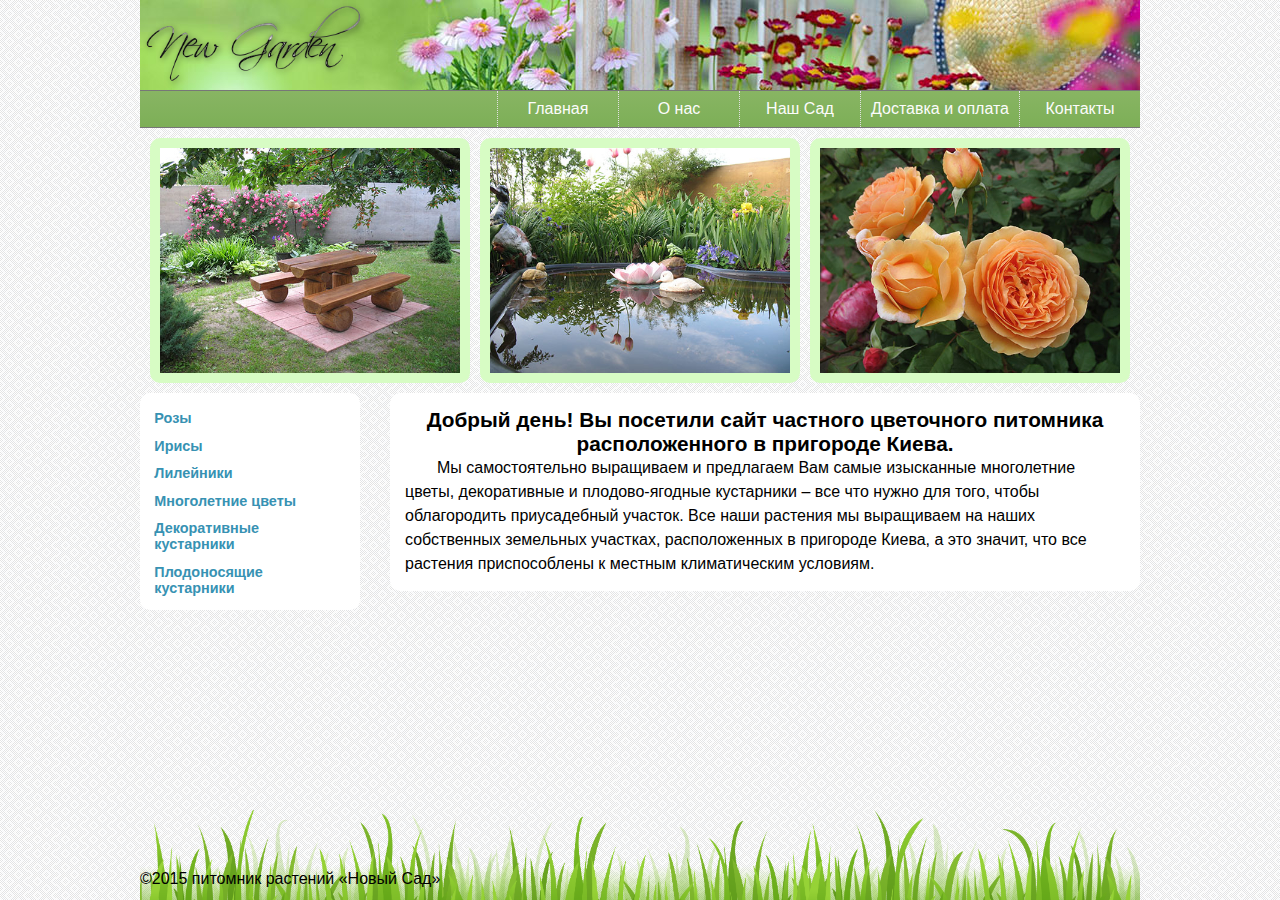
<file: index.html>
<!doctype html>
<html lang="en">
<head>
	<title>New Garden</title>
	<link rel="stylesheet" href="reset.css" type="text/css"/>
	<link rel="stylesheet" href="style.css" type="text/css"/>
	<meta http-equiv="content-type" content="text/html; charset=utf-8"/>
	<meta http-equiv="Cache-Control" content="max-age=3600, must-revalidate" />
	<meta name="author" content="Sergey Viskushenko" />
	<meta name="generator" content="notepad++" />
	<meta name='yandex-verification' content='4065fb44edd15c10' />
	<meta name="google-site-verification" content="jmAEO5-FIaqNvyU2nR6_P7x5ZuNP-H91qBcFNMex3uw" />
	<meta name="keywords" content="цветы для сада, цветы, ПРОДАЖА РАСТЕНИЙ" />
	<meta name="description" content="ПРОДАЖА РАСТЕНИЙ и садовых цветов. Оптовая и розничная продажа растений. Декоративные растения и цветы для вашего участка круглый год. Наши собственные фото и описания. Качественный посадочный материал для вашего сада. Доставляем по Киеву и Украине!" />
	<meta name="robots" content="index, follow" />
	<meta name="robots" content="noindex, nofollow" />
</head>
<body>
<div id="wrapper">
	<div id="header" class="group">
		<div id="logo">
			<a href="index.html"><img src="images/logo.png" alt="logo"></a>
		</div>
		<div id="top-menu">
			<ul>
				<li><a href="/contacts.html">Контакты</a></li>
				<li><a href="/buy_info.html">Доставка и оплата</a></li>
				<li><a href="/our_garden.html">Наш Сад</a></li>
				<li><a href="/about.html">О нас</a></li>
				<li><a href="/index.html">Главная</a></li>
			</ul>
		</div>
	</div> <!-- header-end -->
	<div id="slideshow">
		<img src="images/slide1.jpg" alt="f1">
		<img src="images/slide2.jpg" alt="f2">
		<img src="images/slide3.jpg" alt="f3">
	</div>
	
	<div id="section" class="group">
		<div id="side-menu">
		 <ul>
			<li><a href="cat_roses.html">Розы</a></li>
			<li><a href="cat_iris.html">Ирисы</a></li>
			<li><a href="cat_lileyniki.html">Лилейники</a></li>	
			<li><a href="cat_flowers.html">Многолетние цветы</a></li>				
			<li><a href="cat_ornamental_shrubs.html">Декоративные кустарники</a></li>
			<li><a href="cat_fruiting_shrubs.html">Плодоносящие кустарники</a></li>				
		 </ul>
		</div>
		
		<div id="content">
			<div id="greeting">
			<h1>Добрый день! Вы посетили сайт частного цветочного питомника расположенного в пригороде Киева.</h1>
			<p>Мы самостоятельно выращиваем и предлагаем Вам самые изысканные многолетние цветы, декоративные и плодово-ягодные кустарники – все что нужно для того, чтобы облагородить приусадебный участок. Все наши растения мы выращиваем на наших собственных земельных участках, расположенных в пригороде Киева, а это значит, что все растения приспособлены к местным климатическим условиям.
			</p>
			</div>
		</div>
	</div>	<!-- main-end -->
	
		
<div id="hfooter"></div>		
</div> <!-- wrapper-end -->

<div id="footer">
		<p class="copy">&copy;2015 питомник растений «Новый Сад»</p>
</div>	
</body>
</html>
</file>
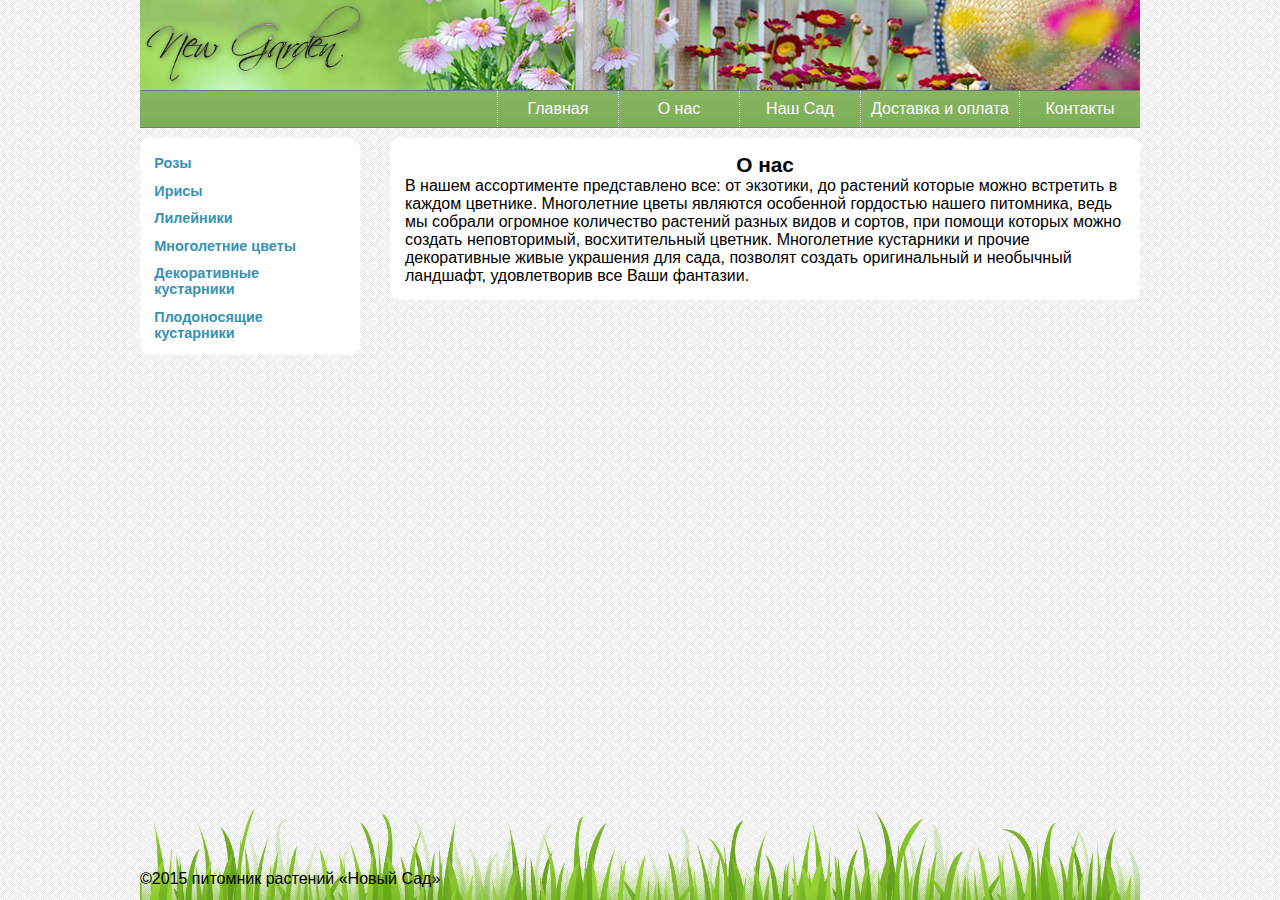
<file: about.html>
<!doctype html>
<html lang="en">
<head>
	<meta http-equiv="content-type" content="text/html; charset=utf-8">

	<title>New Garden</title>
	<link rel="stylesheet" href="reset.css" type="text/css" />
	<link rel="stylesheet" href="style.css" type="text/css" />
</head>
<body>
<div id="wrapper">
	<div id="header" class="group">
		<div id="logo">
			<a href="index.html"><img src="images/logo.png" alt="logo"></a>
		</div>
		<div id="top-menu">
			<ul>
				<li><a href="/contacts.html">Контакты</a></li>
				<li><a href="/buy_info.html">Доставка и оплата</a></li>
				<li><a href="/our_garden.html">Наш Сад</a></li>
				<li><a href="/about.html">О нас</a></li>
				<li><a href="/index.html">Главная</a></li>
			</ul>
		</div>
	</div> <!-- header-end -->

	
	<div id="section" class="group">
		<div id="side-menu">
		 <ul>
			<li><a href="cat_roses.html">Розы</a></li>
			<li><a href="cat_iris.html">Ирисы</a></li>
			<li><a href="cat_lileyniki.html">Лилейники</a></li>	
			<li><a href="cat_flowers.html">Многолетние цветы</a></li>
			<li><a href="cat_ornamental_shrubs.html">Декоративные кустарники</a></li>
			<li><a href="cat_fruiting_shrubs.html">Плодоносящие кустарники</a></li>
		 </ul>
		</div>
		
		<div id="content">
			<div id="about">
			<h1>О нас</h1>
			<p>В нашем ассортименте представлено все: от экзотики, до растений которые можно встретить в каждом цветнике. Многолетние цветы являются особенной гордостью нашего питомника, ведь мы собрали огромное количество растений разных видов и сортов, при помощи которых можно создать неповторимый, восхитительный цветник. Многолетние кустарники и прочие декоративные живые украшения для сада, позволят создать оригинальный и необычный ландшафт, удовлетворив все Ваши фантазии.</p>
			</div>
		</div>
	</div>	<!-- main-end -->
	
		
<div id="hfooter"></div>		
</div> <!-- wrapper-end -->

<div id="footer">
		<p class="copy">&copy;2015 питомник растений «Новый Сад»</p>
</div>		
</body>
</html>
</file>
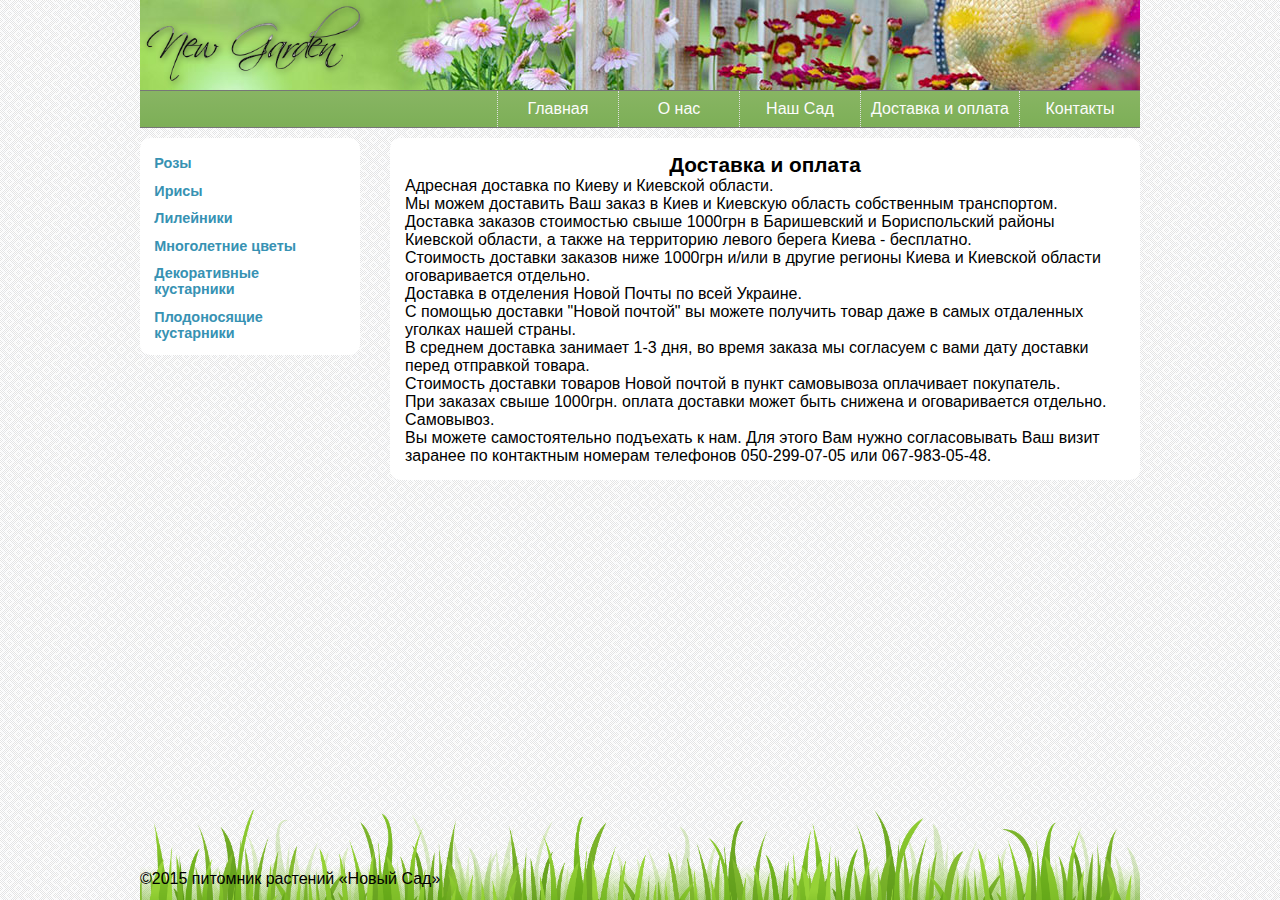
<file: buy_info.html>
<!doctype html>
<html lang="en">
<head>
	<meta http-equiv="content-type" content="text/html; charset=utf-8">

	<title>New Garden</title>
	<link rel="stylesheet" href="reset.css" type="text/css" />
	<link rel="stylesheet" href="style.css" type="text/css" />
</head>
<body>
<div id="wrapper">
	<div id="header" class="group">
		<div id="logo">
			<a href="index.html"><img src="images/logo.png" alt="logo"></a>
		</div>
		<div id="top-menu">
			<ul>
				<li><a href="/contacts.html">Контакты</a></li>
				<li><a href="/buy_info.html">Доставка и оплата</a></li>
				<li><a href="/our_garden.html">Наш Сад</a></li>
				<li><a href="/about.html">О нас</a></li>
				<li><a href="/index.html">Главная</a></li>
			</ul>
		</div>
	</div> <!-- header-end -->

	
	<div id="section" class="group">
		<div id="side-menu">
		 <ul>
			<li><a href="cat_roses.html">Розы</a></li>
			<li><a href="cat_iris.html">Ирисы</a></li>
			<li><a href="cat_lileyniki.html">Лилейники</a></li>	
			<li><a href="cat_flowers.html">Многолетние цветы</a></li>
			<li><a href="cat_ornamental_shrubs.html">Декоративные кустарники</a></li>
			<li><a href="cat_fruiting_shrubs.html">Плодоносящие кустарники</a></li>
		 </ul>
		</div>
		
		<div id="content">
			<div id="buy_info">
			<h1>Доставка и оплата</h1>
            <p class="name">Адресная доставка по Киеву и Киевской области.</p>
			<p>Мы можем доставить Ваш заказ в Киев и Киевскую область собственным транспортом.</p>
			<p>Доставка заказов стоимостью свыше 1000грн в Баришевский и Бориспольский районы Киевской области, а также на территорию левого берега Киева - <b>бесплатно</b>.</p>
			<p>Стоимость доставки заказов ниже 1000грн и/или в другие регионы Киева и Киевской области оговаривается отдельно.</p>
			</p>
			<p class="name">Доставка в отделения Новой Почты по всей Украине.</p>
			<p>С помощью доставки "Новой почтой" вы можете получить товар даже в самых отдаленных уголках нашей страны.</br>
			В среднем доставка занимает 1-3 дня, во время заказа мы согласуем с вами дату доставки перед отправкой товара.</br>
			Стоимость доставки товаров Новой почтой в пункт самовывоза оплачивает покупатель.</br>
			При заказах свыше 1000грн. оплата доставки может быть снижена и оговаривается отдельно.</p>
			<p class="name">Самовывоз.</p>
			<p>Вы можете самостоятельно подъехать к нам. Для этого Вам нужно согласовывать Ваш визит заранее по контактным номерам телефонов 050-299-07-05 или 067-983-05-48.</p>
			</div>
		</div>
	</div>	<!-- main-end -->
	
		
<div id="hfooter"></div>		
</div> <!-- wrapper-end -->

<div id="footer">
		<p class="copy">&copy;2015 питомник растений «Новый Сад»</p>
</div>		
</body>
</html>
</file>
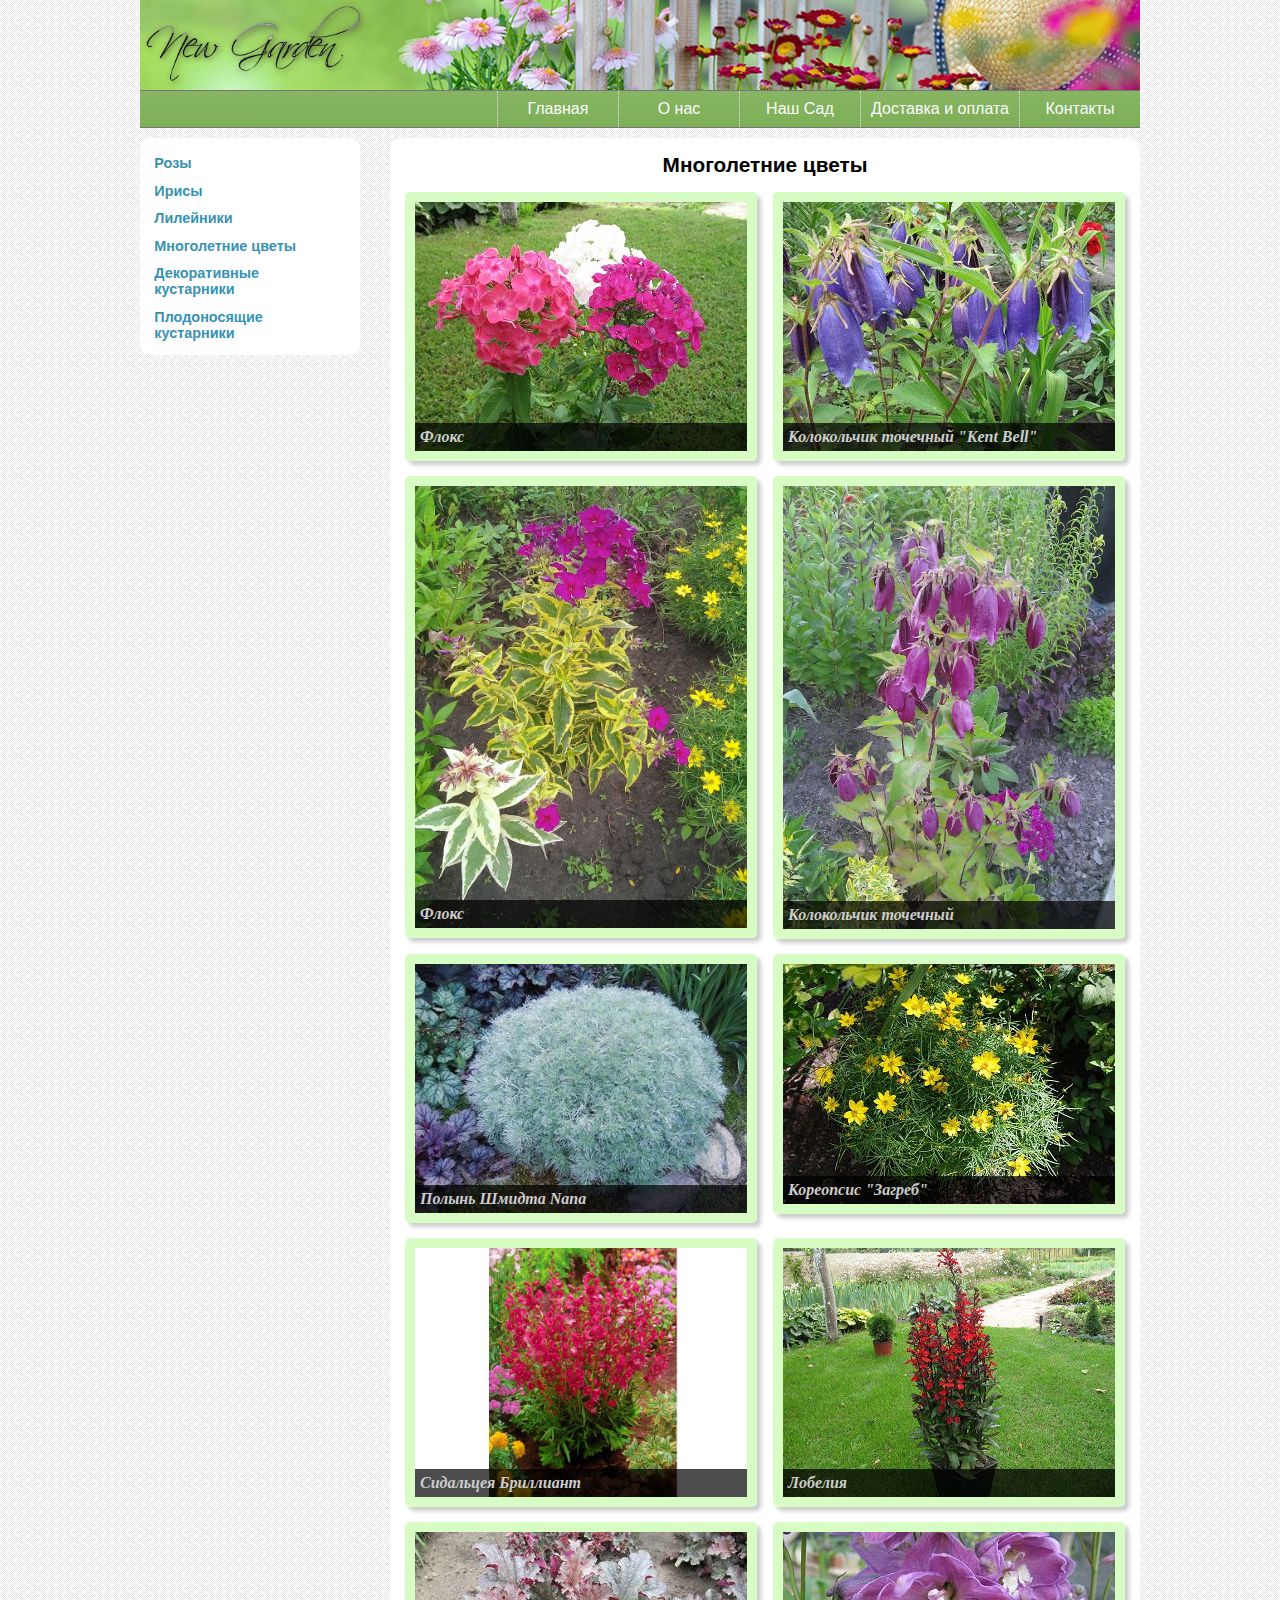
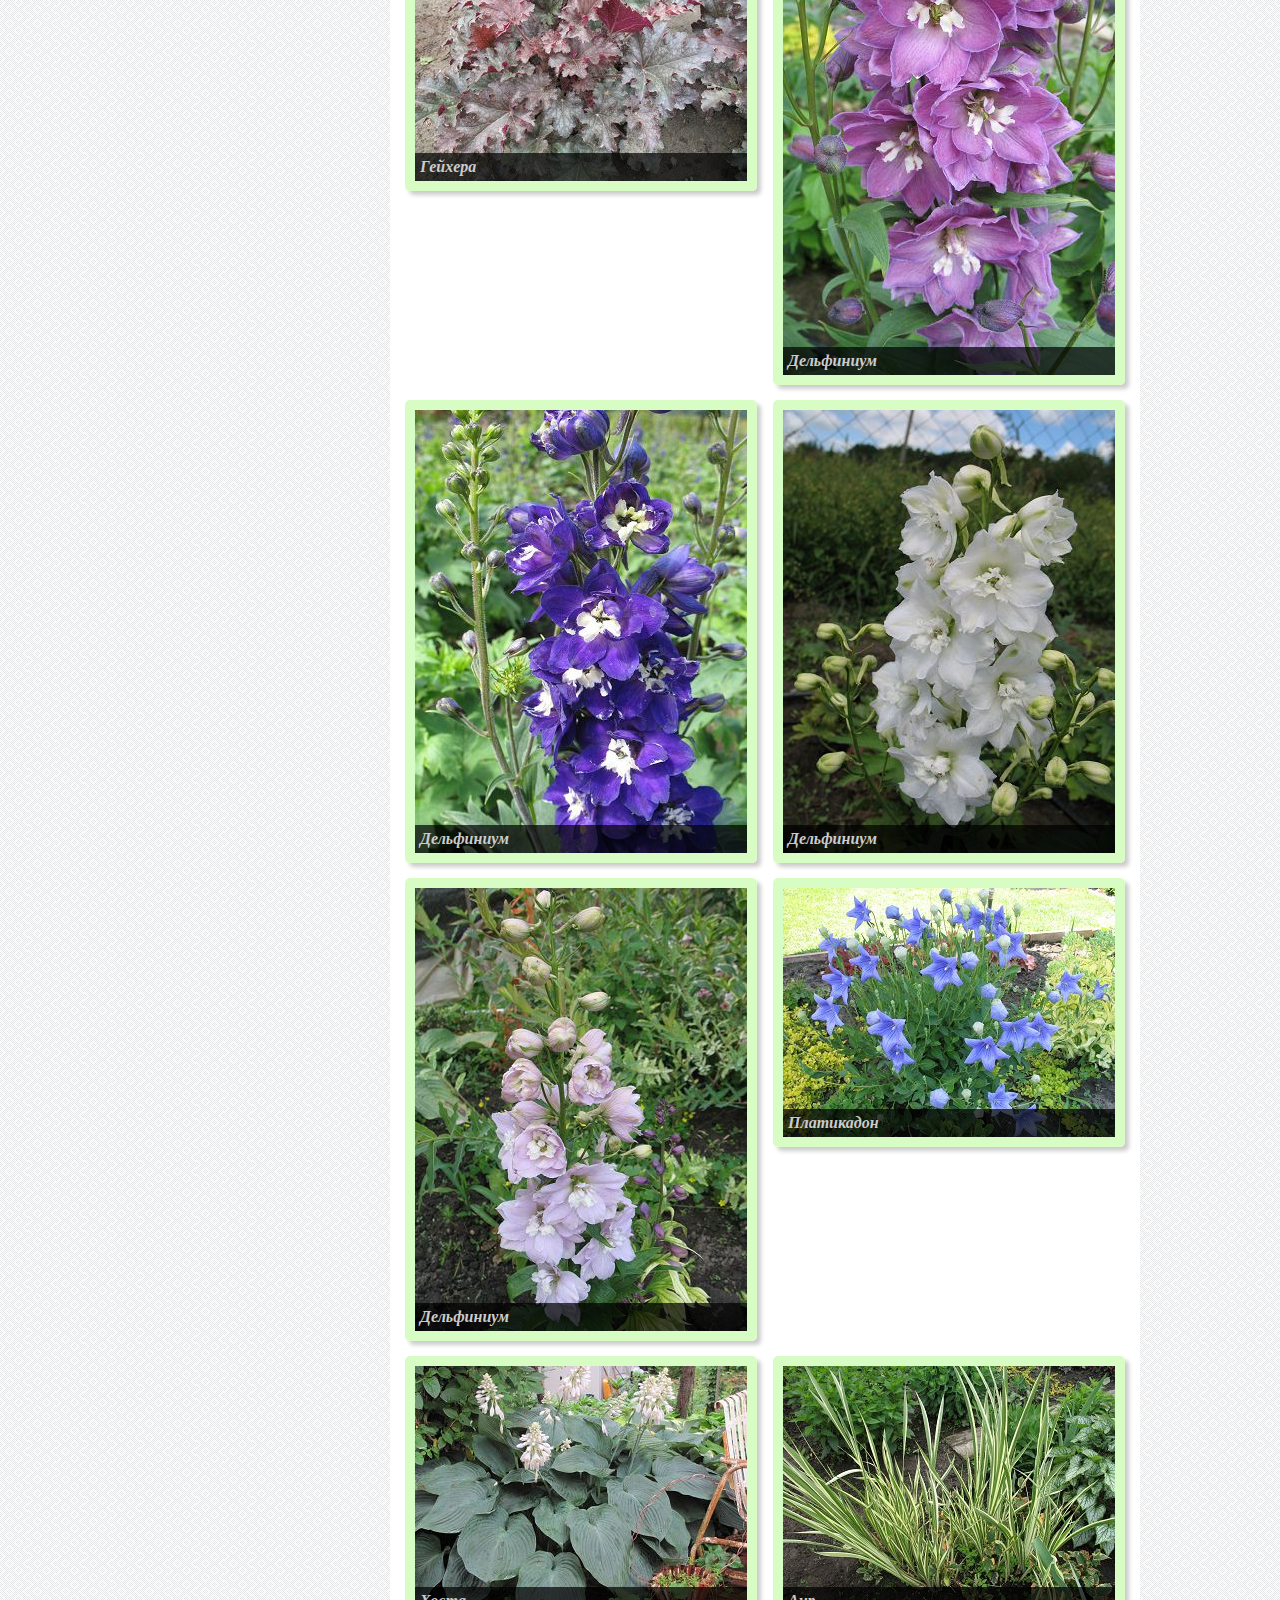
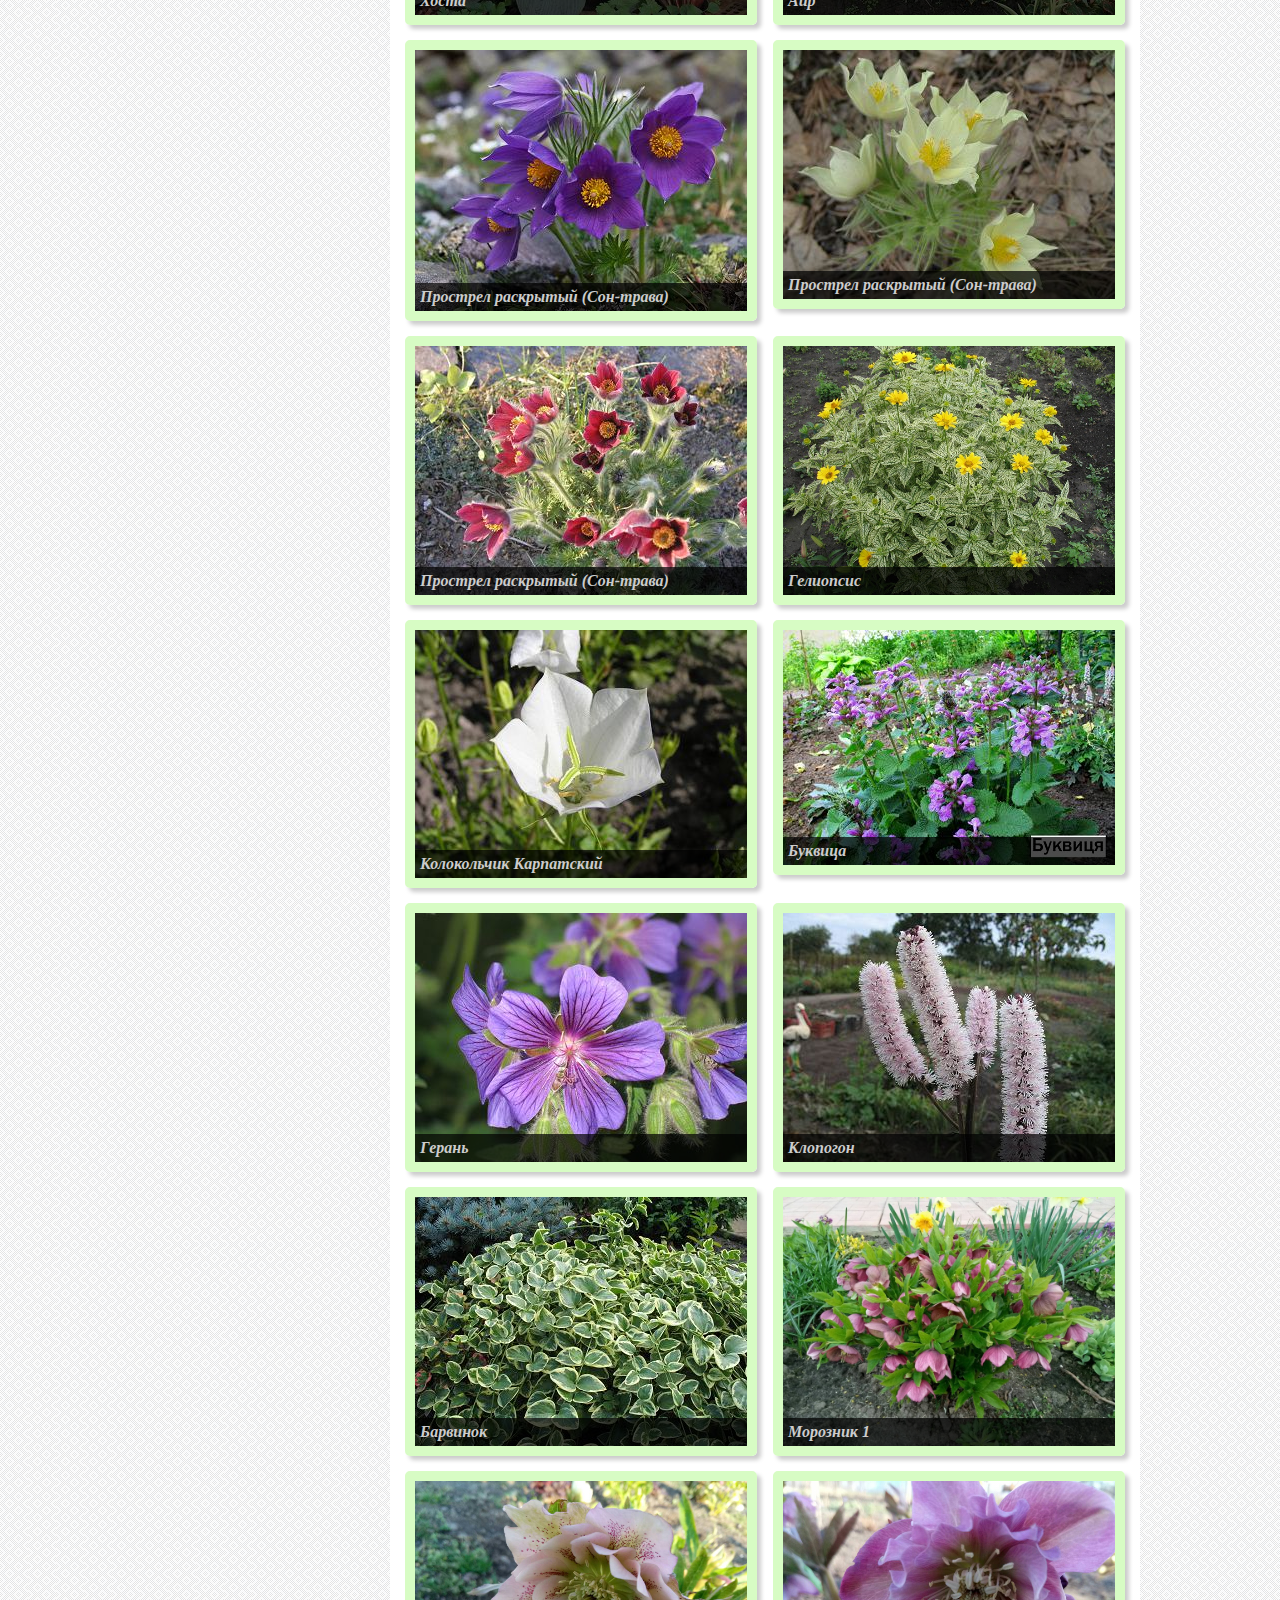
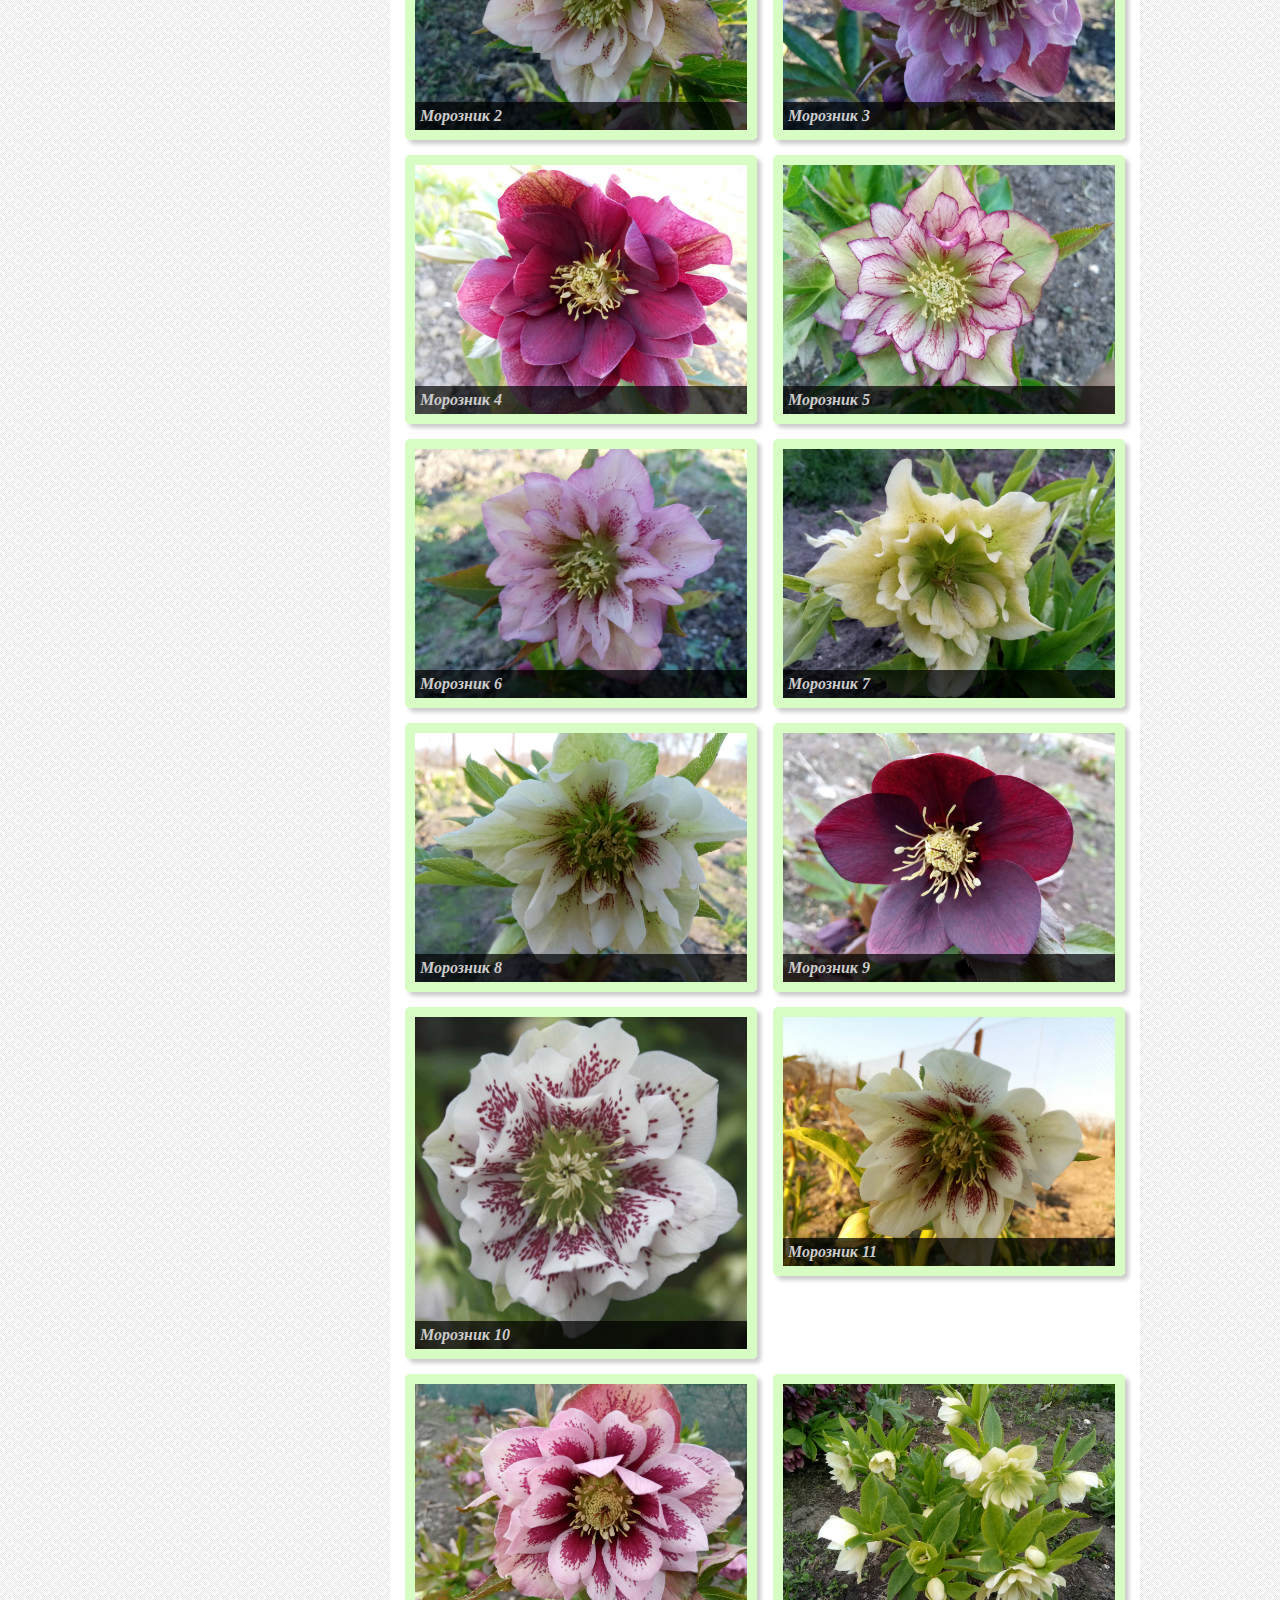
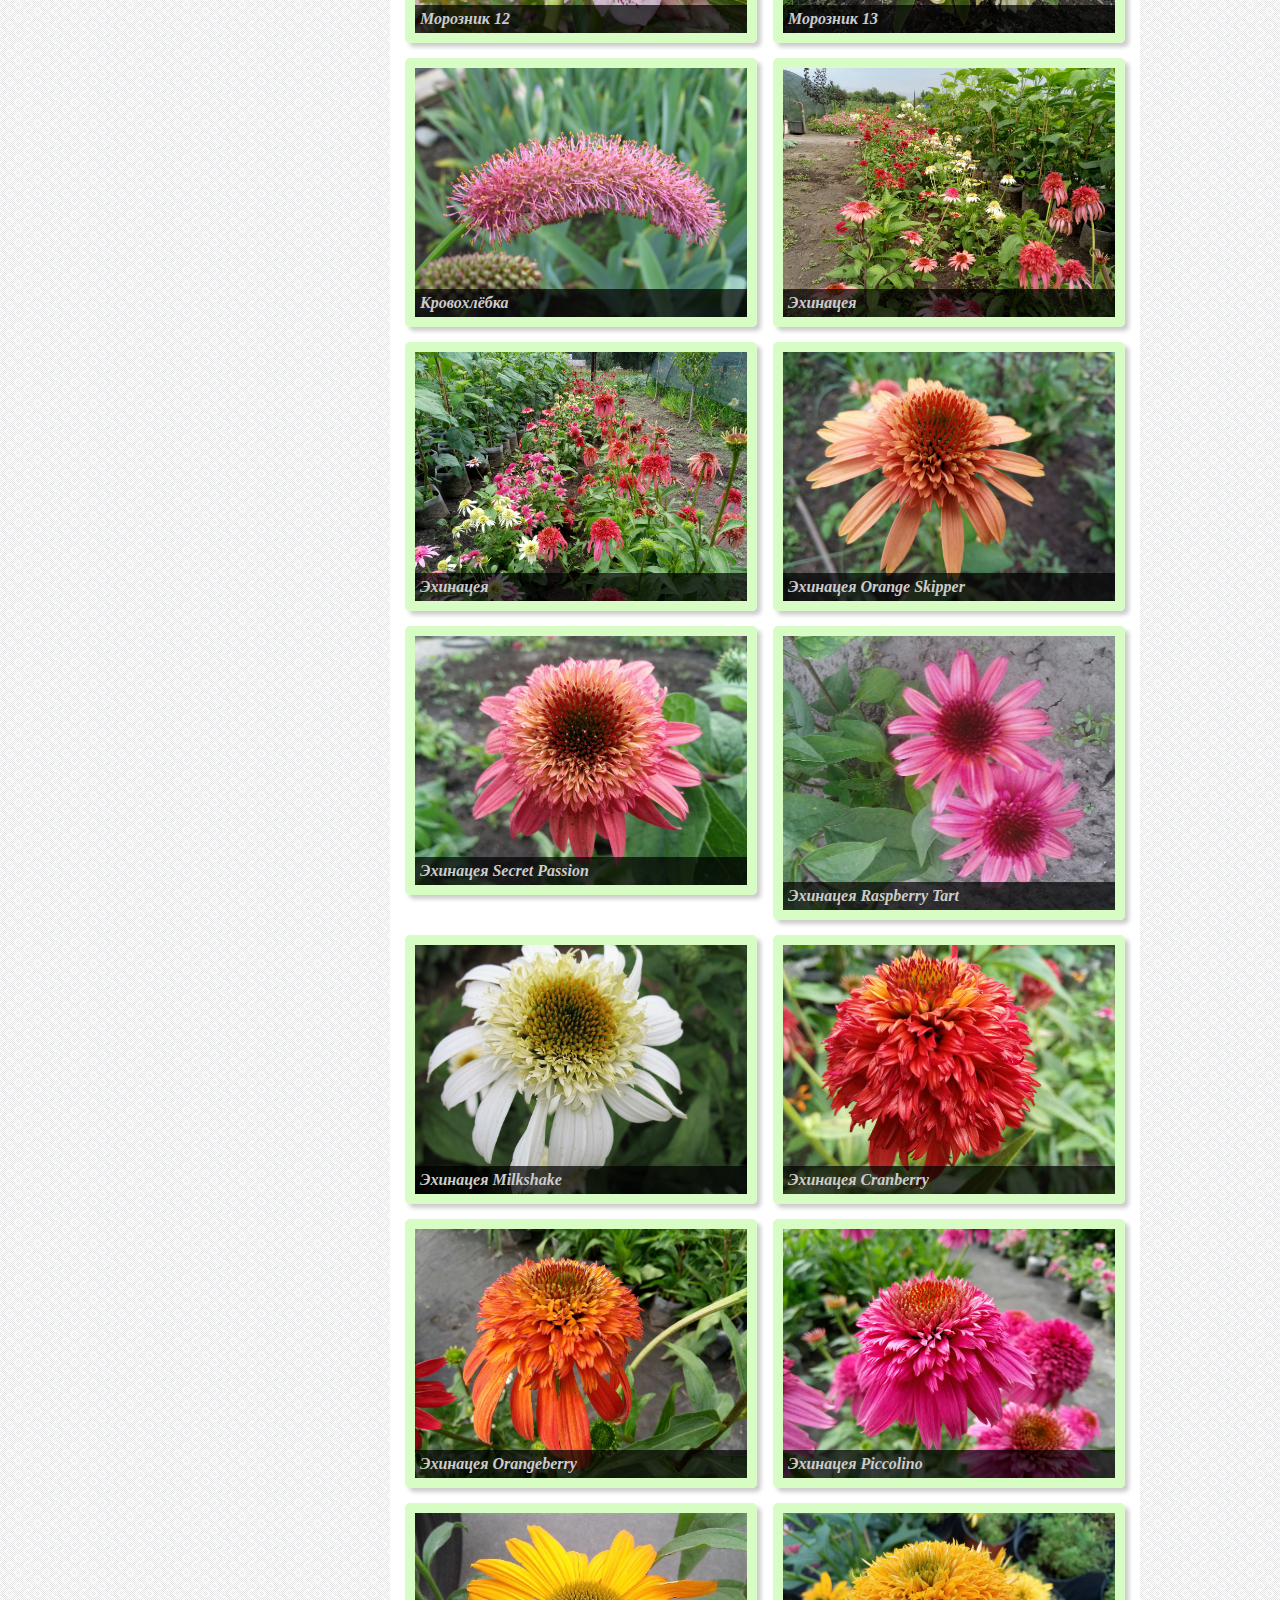
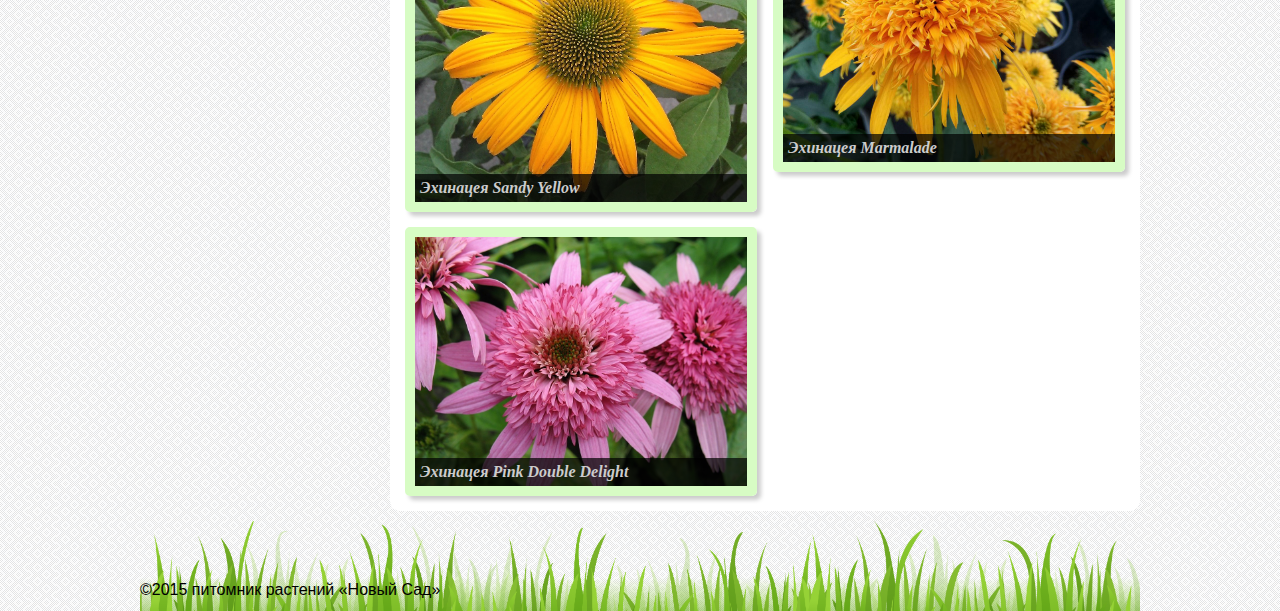
<file: cat_flowers.html>
<!doctype html>
<html lang="en">
<head>
	<title>New Garden</title>
	<link rel="stylesheet" href="reset.css" type="text/css" />
	<link rel="stylesheet" href="style.css" type="text/css" />
	<meta http-equiv="content-type" content="text/html; charset=utf-8"/>
	<meta http-equiv="Cache-Control" content="max-age=3600, must-revalidate"/>
	<meta name="author" content="Sergey Viskushenko" />
	<meta name="generator" content="notepad++" />
	<meta name="keywords" content="Продажа многолетних цветов для сада" />
	<meta name="description" content="Каталог многолетних цветов для сада" />
</head>
<body>
<div id="wrapper">
	<div id="header" class="group">
		<div id="logo">
			<a href="index.html"><img src="images/logo.png" alt="logo"></a>
		</div>
		<div id="top-menu">
			<ul>
				<li><a href="/contacts.html">Контакты</a></li>
				<li><a href="/buy_info.html">Доставка и оплата</a></li>
				<li><a href="/our_garden.html">Наш Сад</a></li>
				<li><a href="/about.html">О нас</a></li>
				<li><a href="/index.html">Главная</a></li>
			</ul>
		</div>
	</div> <!-- header-end -->


	<div id="section" class="group"><div id="side-menu">
		 <ul>
			<li><a href="cat_roses.html">Розы</a></li>
			<li><a href="cat_iris.html">Ирисы</a></li>
			<li><a href="cat_lileyniki.html">Лилейники</a></li>
			<li><a href="cat_flowers.html">Многолетние цветы</a></li>
			<li><a href="cat_ornamental_shrubs.html">Декоративные кустарники</a></li>
			<li><a href="cat_fruiting_shrubs.html">Плодоносящие кустарники</a></li>
		 </ul>
		</div>

		<div id="content">
			<h1>Многолетние цветы</h1>
			<div id="cat">
				<div class="overview group">
					<img src="\photos\flowers\phlox\phlox_01.jpg" alt="phlox">
						<h4>Флокс</h4>
				</div>
				<div class="overview group">
					<img src="\photos\flowers\campanula_punctata\campanula_punctata_blue.jpg" alt="campanula_punctata_blue">
						<h4>Колокольчик точечный &quot;Kent Bell&quot;</h4>
				</div>
				<div class="overview group">
					<img src="\photos\flowers\phlox\phlox_03.jpg" alt="phlox">
						<h4>Флокс</h4>
				</div>

				<div class="overview group">
					<img src="\photos\flowers\campanula_punctata\campanula_punctata_red.jpg" alt="campanula_punctata_red">
						<h4>Колокольчик точечный</h4>
				</div>
				<div class="overview group">
					<img src="\photos\flowers\artemisia\artemisia_nana_01.jpg" alt="artemisia">
						<h4>Полынь Шмидта Nana</h4>
				</div>
				<div class="overview group">
					<img src="\photos\flowers\coreopsis\coreopsis_02.jpg" alt="coreopsis">
						<h4>Кореопсис "Загреб"</h4>
				</div>
				<div class="overview group">
					<img src="\photos\flowers\sidalcea\sidalcea_briliant_01.jpg" alt="sidalcea">
						<h4>Сидальцея Бриллиант</h4>
				</div>
				<div class="overview group">
					<img src="\photos\flowers\lobelia\lobelia_01.jpg" alt="lobelia">
						<h4>Лобелия</h4>
				</div>
				<div class="overview group">
					<img src="\photos\flowers\heuchera\heuchera_01.jpg" alt="heuchera">
						<h4>Гейхера</h4>
				</div>
				<div class="overview group">
					<img src="\photos\flowers\delphinium\delphinium_01.jpg" alt="lobelia">
						<h4>Дельфиниум</h4>
				</div>
				<div class="overview group">
					<img src="\photos\flowers\delphinium\delphinium_03.jpg" alt="lobelia">
						<h4>Дельфиниум</h4>
				</div>
				<div class="overview group">
					<img src="\photos\flowers\delphinium\delphinium_06.jpg" alt="lobelia">
						<h4>Дельфиниум</h4>
				</div>
				<div class="overview group">
					<img src="\photos\flowers\delphinium\delphinium_08.jpg" alt="lobelia">
						<h4>Дельфиниум</h4>
				</div>
				<div class="overview group">
					<img src="\photos\flowers\platycodon_grandiflorus\platycodon_grandiflorus_02.jpg" alt="lobelia">
						<h4>Платикадон</h4>
				</div>
				<div class="overview group">
					<img src="\photos\flowers\hosta\hosta_01.jpg" alt="hosta">
						<h4>Хоста</h4>
				</div>
				<div class="overview group">
					<img src="\photos\flowers\acorus\acorus_01.jpg" alt="acorus">
						<h4>Аир</h4>
				</div>
				<div class="overview group">
					<img src="\photos\flowers\pulsatilla_patens\pulsatilla_patens_01.jpg" alt="pulsatilla_patens">
						<h4>Прострел раскрытый (Сон-трава)</h4>
				</div>
				<div class="overview group">
					<img src="\photos\flowers\pulsatilla_patens\pulsatilla_patens_02.jpg" alt="pulsatilla_patens">
						<h4>Прострел раскрытый (Сон-трава)</h4>
				</div>
				<div class="overview group">
					<img src="\photos\flowers\pulsatilla_patens\pulsatilla_patens_rubra_01.jpg" alt="pulsatilla_patens">
						<h4>Прострел раскрытый (Сон-трава)</h4>
				</div>
				<div class="overview group">
					<img src="\photos\flowers\heliopsis\heliopsis_03.jpg" alt="caryopteris">
						<h4>Гелиопсис</h4>
				</div>
				<div class="overview group">
					<img src="\photos\flowers\campanula_carpatica\campanula_carpatica_01.jpg" alt="campanula_carpatica">
						<h4>Колокольчик Карпатский</h4>
				</div>
				<div class="overview group">
					<img src="\photos\flowers\stachys\stachys_01.jpg" alt="stachys">
						<h4>Буквица</h4>
				</div>
				<div class="overview group">
					<img src="\photos\flowers\geranium\geranium_01.jpg" alt="geranium">
						<h4>Герань</h4>
				</div>
				<div class="overview group">
					<img src="\photos\flowers\actea_cimicifuga\actea_cimicifuga_01.jpg" alt="actea_cimicifuga">
						<h4>Клопогон</h4>
				</div>
				<div class="overview group">
					<img src="\photos\flowers\vinca\vinca_01.jpg" alt="vinca">
						<h4>Барвинок</h4>
				</div>
				<div class="overview group">
					<img src="\photos\flowers\helleborus\helleborus_01.jpg" alt="helleborus">
						<h4>Морозник 1</h4>
				</div>
				<div class="overview group">
					<img src="\photos\flowers\helleborus\helleborus_02.jpg" alt="helleborus">
						<h4>Морозник 2</h4>
				</div>
				<div class="overview group">
					<img src="\photos\flowers\helleborus\helleborus_03.jpg" alt="helleborus">
						<h4>Морозник 3</h4>
				</div>
				<div class="overview group">
					<img src="\photos\flowers\helleborus\helleborus_04.jpg" alt="helleborus">
						<h4>Морозник 4</h4>
				</div>
				<div class="overview group">
					<img src="\photos\flowers\helleborus\helleborus_05.jpg" alt="helleborus">
						<h4>Морозник 5</h4>
				</div>
				<div class="overview group">
					<img src="\photos\flowers\helleborus\helleborus_06.jpg" alt="helleborus">
						<h4>Морозник 6</h4>
				</div>
				<div class="overview group">
					<img src="\photos\flowers\helleborus\helleborus_07.jpg" alt="helleborus">
						<h4>Морозник 7</h4>
				</div>
				<div class="overview group">
					<img src="\photos\flowers\helleborus\helleborus_08.jpg" alt="helleborus">
						<h4>Морозник 8</h4>
				</div>
				<div class="overview group">
					<img src="\photos\flowers\helleborus\helleborus_09.jpg" alt="helleborus">
						<h4>Морозник 9</h4>
				</div>
				<div class="overview group">
					<img src="\photos\flowers\helleborus\helleborus_10.jpg" alt="helleborus">
						<h4>Морозник 10</h4>
				</div>
				<div class="overview group">
					<img src="\photos\flowers\helleborus\helleborus_11.jpg" alt="helleborus">
						<h4>Морозник 11</h4>
				</div>
				<div class="overview group">
					<img src="\photos\flowers\helleborus\helleborus_12.jpg" alt="helleborus">
						<h4>Морозник 12</h4>
				</div>
				<div class="overview group">
					<img src="\photos\flowers\helleborus\helleborus_13.jpg" alt="helleborus">
						<h4>Морозник 13</h4>
				</div>
				<div class="overview group">
					<img src="\photos\flowers\Sanguisorba\Sanguisorba_01.jpg" alt="Sanguisorba">
						<h4>Кровохлёбка</h4>
				</div>
				<div class="overview group">
					<img src="\photos\flowers\Echinacea\echinacea_01.jpg" alt="Echinacea">
						<h4>Эхинацея</h4>
				</div>
				<div class="overview group">
					<img src="\photos\flowers\Echinacea\echinacea_02.jpg" alt="Echinacea">
						<h4>Эхинацея</h4>
				</div>
				<div class="overview group">
					<img src="\photos\flowers\Echinacea\echinacea_03_Orange_Skipper.jpg" alt="Echinacea">
						<h4>Эхинацея Orange Skipper</h4>
				</div>
				<div class="overview group">
					<img src="\photos\flowers\Echinacea\echinacea_04_Secret_Passion.jpg" alt="Echinacea">
						<h4>Эхинацея Secret Passion</h4>
				</div>
				<div class="overview group">
					<img src="\photos\flowers\Echinacea\echinacea_05_Raspberry_Tart.jpg" alt="Echinacea">
						<h4>Эхинацея Raspberry Tart</h4>
				</div>
				<div class="overview group">
					<img src="\photos\flowers\Echinacea\echinacea_06_Milkshake.jpg" alt="Echinacea">
						<h4>Эхинацея Milkshake</h4>
				</div>
				<div class="overview group">
					<img src="\photos\flowers\Echinacea\echinacea_07_Cranberry.jpg" alt="Echinacea">
						<h4>Эхинацея Cranberry</h4>
				</div>
				<div class="overview group">
					<img src="\photos\flowers\Echinacea\echinacea_08_Orangeberry.jpg" alt="Echinacea">
						<h4>Эхинацея Orangeberry</h4>
				</div>
				<div class="overview group">
					<img src="\photos\flowers\Echinacea\echinacea_09_Piccolino.jpg" alt="Echinacea">
						<h4>Эхинацея Piccolino</h4>
				</div>
				<div class="overview group">
					<img src="\photos\flowers\Echinacea\echinacea_10_Sandy_Yellow.jpg" alt="Echinacea">
						<h4>Эхинацея Sandy Yellow</h4>
				</div>
				<div class="overview group">
					<img src="\photos\flowers\Echinacea\echinacea_11_Marmalade.jpg" alt="Echinacea">
						<h4>Эхинацея Marmalade</h4>
				</div>
				<div class="overview group">
					<img src="\photos\flowers\Echinacea\echinacea_12_Pink_Double_Delight.jpg" alt="Echinacea">
						<h4>Эхинацея Pink Double Delight</h4>
				</div>
			</div>
		</div>
	</div>	<!-- main-end -->


<div id="hfooter"></div>
</div> <!-- wrapper-end -->

<div id="footer">
		<p class="copy">&copy;2015 питомник растений «Новый Сад»</p>
</div>
</body>
</html>
</file>
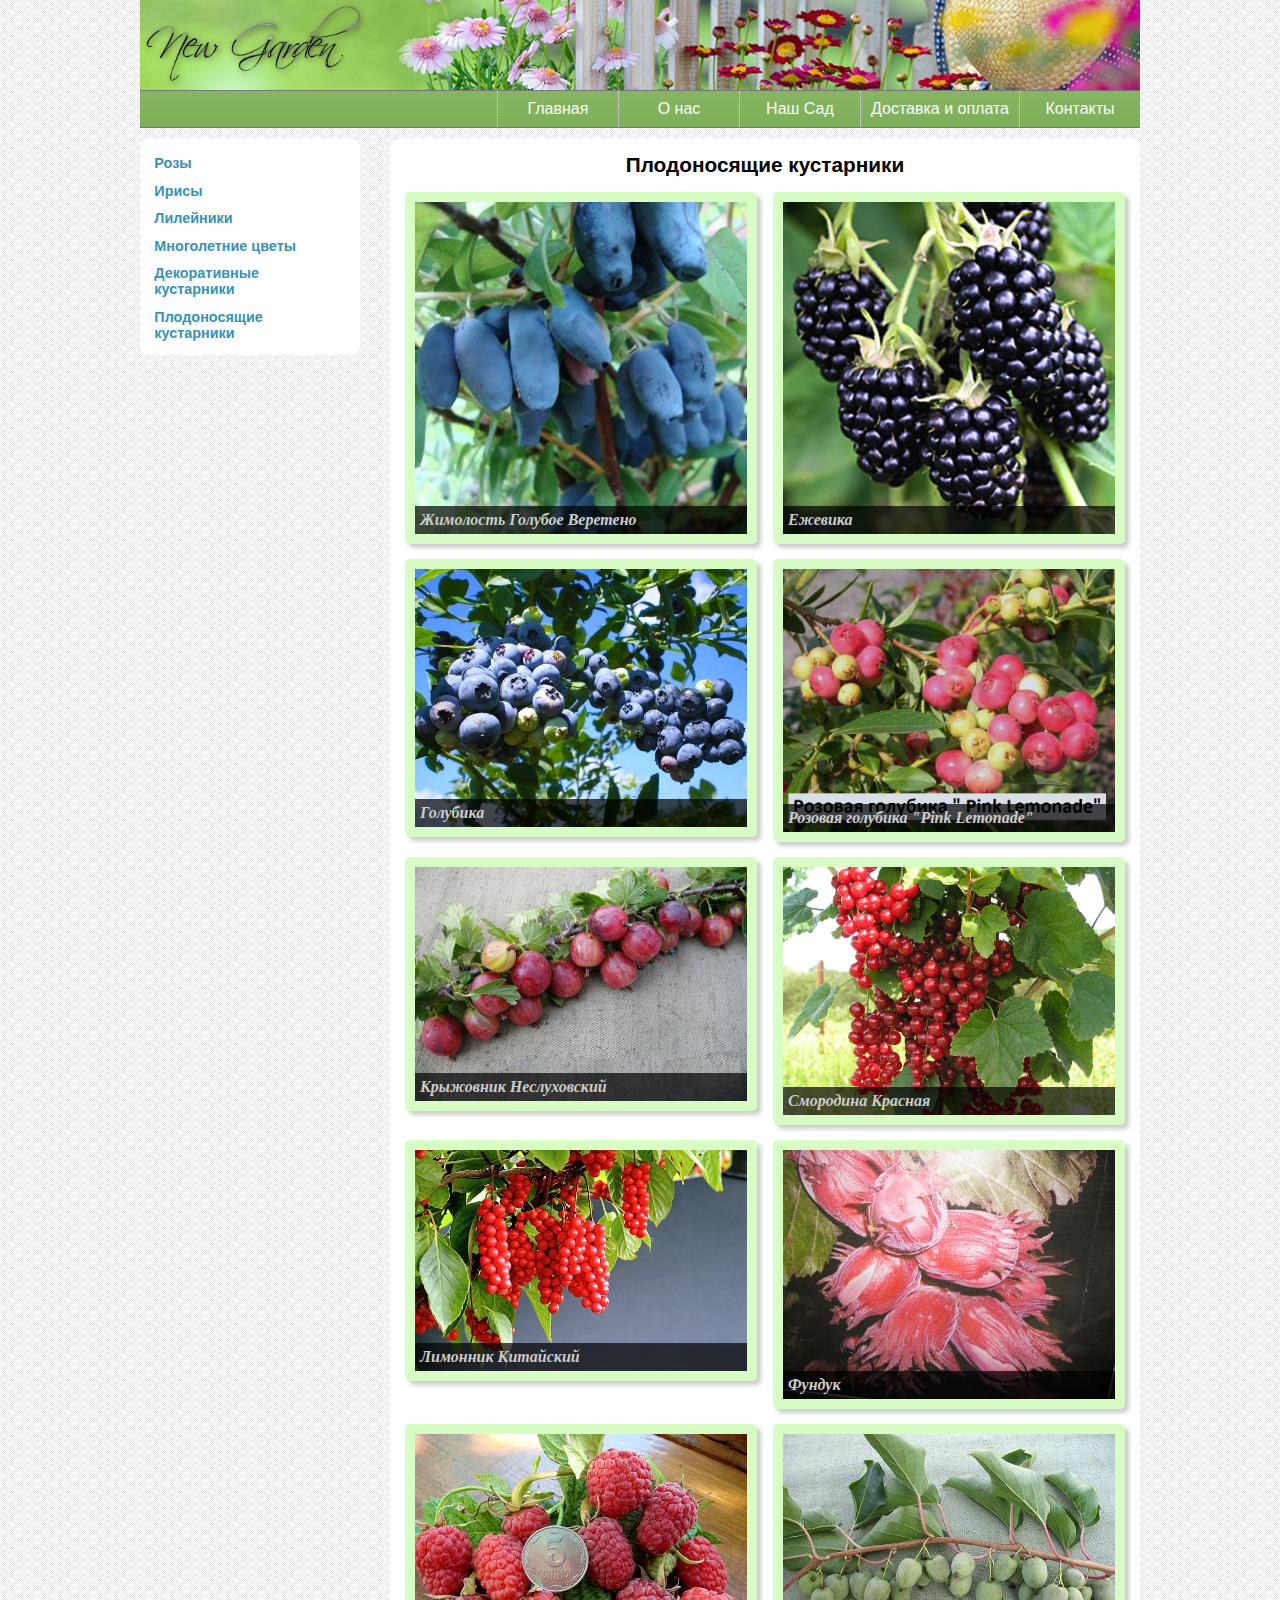
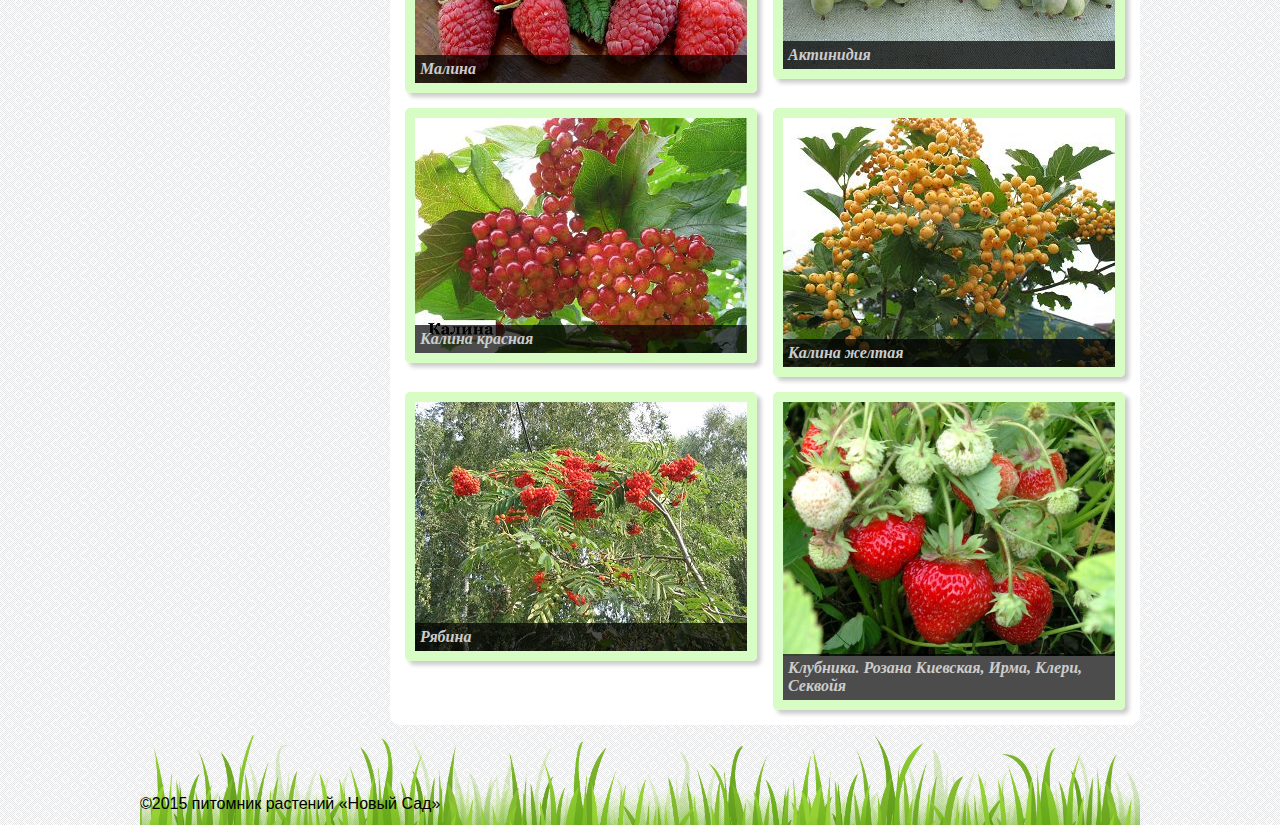
<file: cat_fruiting_shrubs.html>
<!doctype html>
<html lang="en">
<head>
	<meta http-equiv="content-type" content="text/html; charset=utf-8">

	<title>New Garden</title>
	<link rel="stylesheet" href="reset.css" type="text/css" />
	<link rel="stylesheet" href="style.css" type="text/css" />
</head>
<body>
<div id="wrapper">
	<div id="header" class="group">
		<div id="logo">
			<a href="index.html"><img src="images/logo.png" alt="logo"></a>
		</div>
		<div id="top-menu">
			<ul>
				<li><a href="/contacts.html">Контакты</a></li>
				<li><a href="/buy_info.html">Доставка и оплата</a></li>
				<li><a href="/our_garden.html">Наш Сад</a></li>
				<li><a href="/about.html">О нас</a></li>
				<li><a href="/index.html">Главная</a></li>
			</ul>
		</div>
	</div> <!-- header-end -->

	
	<div id="section" class="group"><div id="side-menu">
		 <ul>
			<li><a href="cat_roses.html">Розы</a></li>
			<li><a href="cat_iris.html">Ирисы</a></li>
			<li><a href="cat_lileyniki.html">Лилейники</a></li>	
			<li><a href="cat_flowers.html">Многолетние цветы</a></li>
			<li><a href="cat_ornamental_shrubs.html">Декоративные кустарники</a></li>
			<li><a href="cat_fruiting_shrubs.html">Плодоносящие кустарники</a></li>
		 </ul>
		</div>
		
		<div id="content">
			<h1>Плодоносящие кустарники</h1>
			<div id="cat">
				<div class="overview group">
					<img src="\photos\fruiting_shrubs\lonicera\lonicera_goluboe_vereteno_01.jpg" alt="goji">
						<h4>Жимолость Голубое Веретено</h4>
				</div>
				<div class="overview group">
					<img src="\photos\fruiting_shrubs\blackberry\blackberry_01.jpg" alt="blackberry">					
						<h4>Ежевика</h4>						
				</div>
				<div class="overview group">
					<img src="\photos\fruiting_shrubs\vaccinium_uliginosum\vaccinium_uliginosum_01.jpg" alt="vaccinium_uliginosum">					
						<h4>Голубика</h4>						
				</div>
				<div class="overview group">
					<img src="\photos\fruiting_shrubs\vaccinium_uliginosum\vaccinium_uliginosum_pink_01.jpg" alt="vaccinium_uliginosum">					
						<h4>Розовая голубика "Pink Lemonade"</h4>						
				</div>
				<div class="overview group">
					<img src="\photos\fruiting_shrubs\ribes\ribes_nesluhivsky_01.jpg" alt="ribes">					
						<h4>Крыжовник Неслуховский</h4>						
				</div>
				<div class="overview group">
					<img src="\photos\fruiting_shrubs\ribes\ribes_red_01.jpg" alt="ribes">					
						<h4>Смородина Красная</h4>						
				</div>
				<div class="overview group">
					<img src="\photos\fruiting_shrubs\schisandra\schisandra_chinensis_01.jpg" alt="schisandra">					
						<h4>Лимонник Китайский</h4>						
				</div>
				<div class="overview group">
					<img src="\photos\fruiting_shrubs\hazelnut\hazelnut_01.jpg" alt="hazelnut">					
						<h4>Фундук</h4>						
				</div>
				<div class="overview group">
					<img src="\photos\fruiting_shrubs\raspberry\raspberry_01.jpg" alt="raspberry">
					
						<h4>Малина</h4>
						
				</div>
				<div class="overview group">
					<img src="\photos\fruiting_shrubs\actinidia\actinidia_01.jpg" alt="actinidia">
					
						<h4>Актинидия</h4>
						
				</div>
				<div class="overview group">
					<img src="\photos\fruiting_shrubs\viburnum_red\viburnum_red_01.jpg" alt="viburnum_red">
					
						<h4>Калина красная</h4>
						
				</div>
				<div class="overview group">
					<img src="\photos\fruiting_shrubs\viburnum_yellow\viburnum_yellow_01.jpg" alt="viburnum_yellow">
					
						<h4>Калина желтая</h4>
						
				</div>
				<div class="overview group">
					<img src="\photos\fruiting_shrubs\sorbus\sorbus_01.jpg" alt="sorbus">					
						<h4>Рябина</h4>						
				</div>
				<div class="overview group">
					<img src="\photos\fruiting_shrubs\strawberry.jpg" alt="strawberry">					
						<h4>Клубника. Розана Киевская, Ирма, Клери, Секвойя</h4>						
				</div>				
			</div>
		</div>
	</div>	<!-- main-end -->
	
		
<div id="hfooter"></div>		
</div> <!-- wrapper-end -->

<div id="footer">
		<p class="copy">&copy;2015 питомник растений «Новый Сад»</p>
</div>		
</body>
</html>
</file>
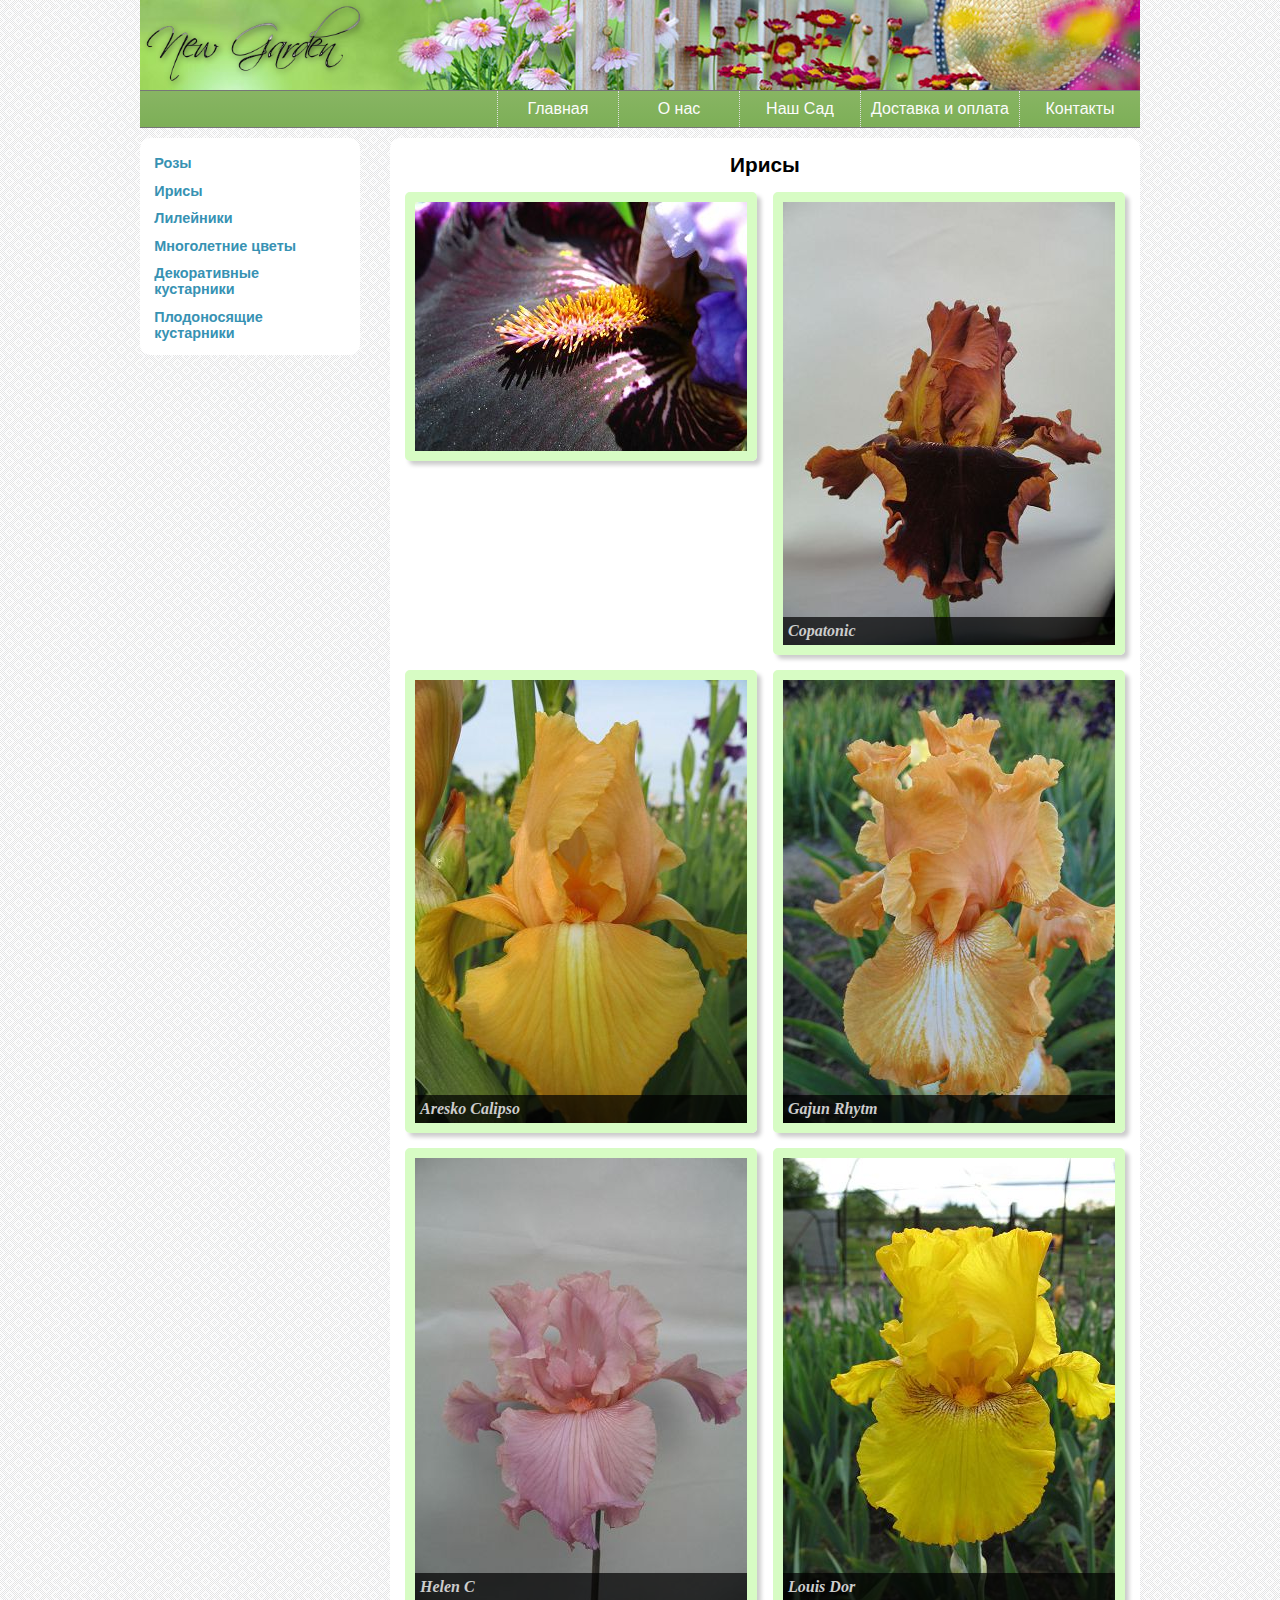
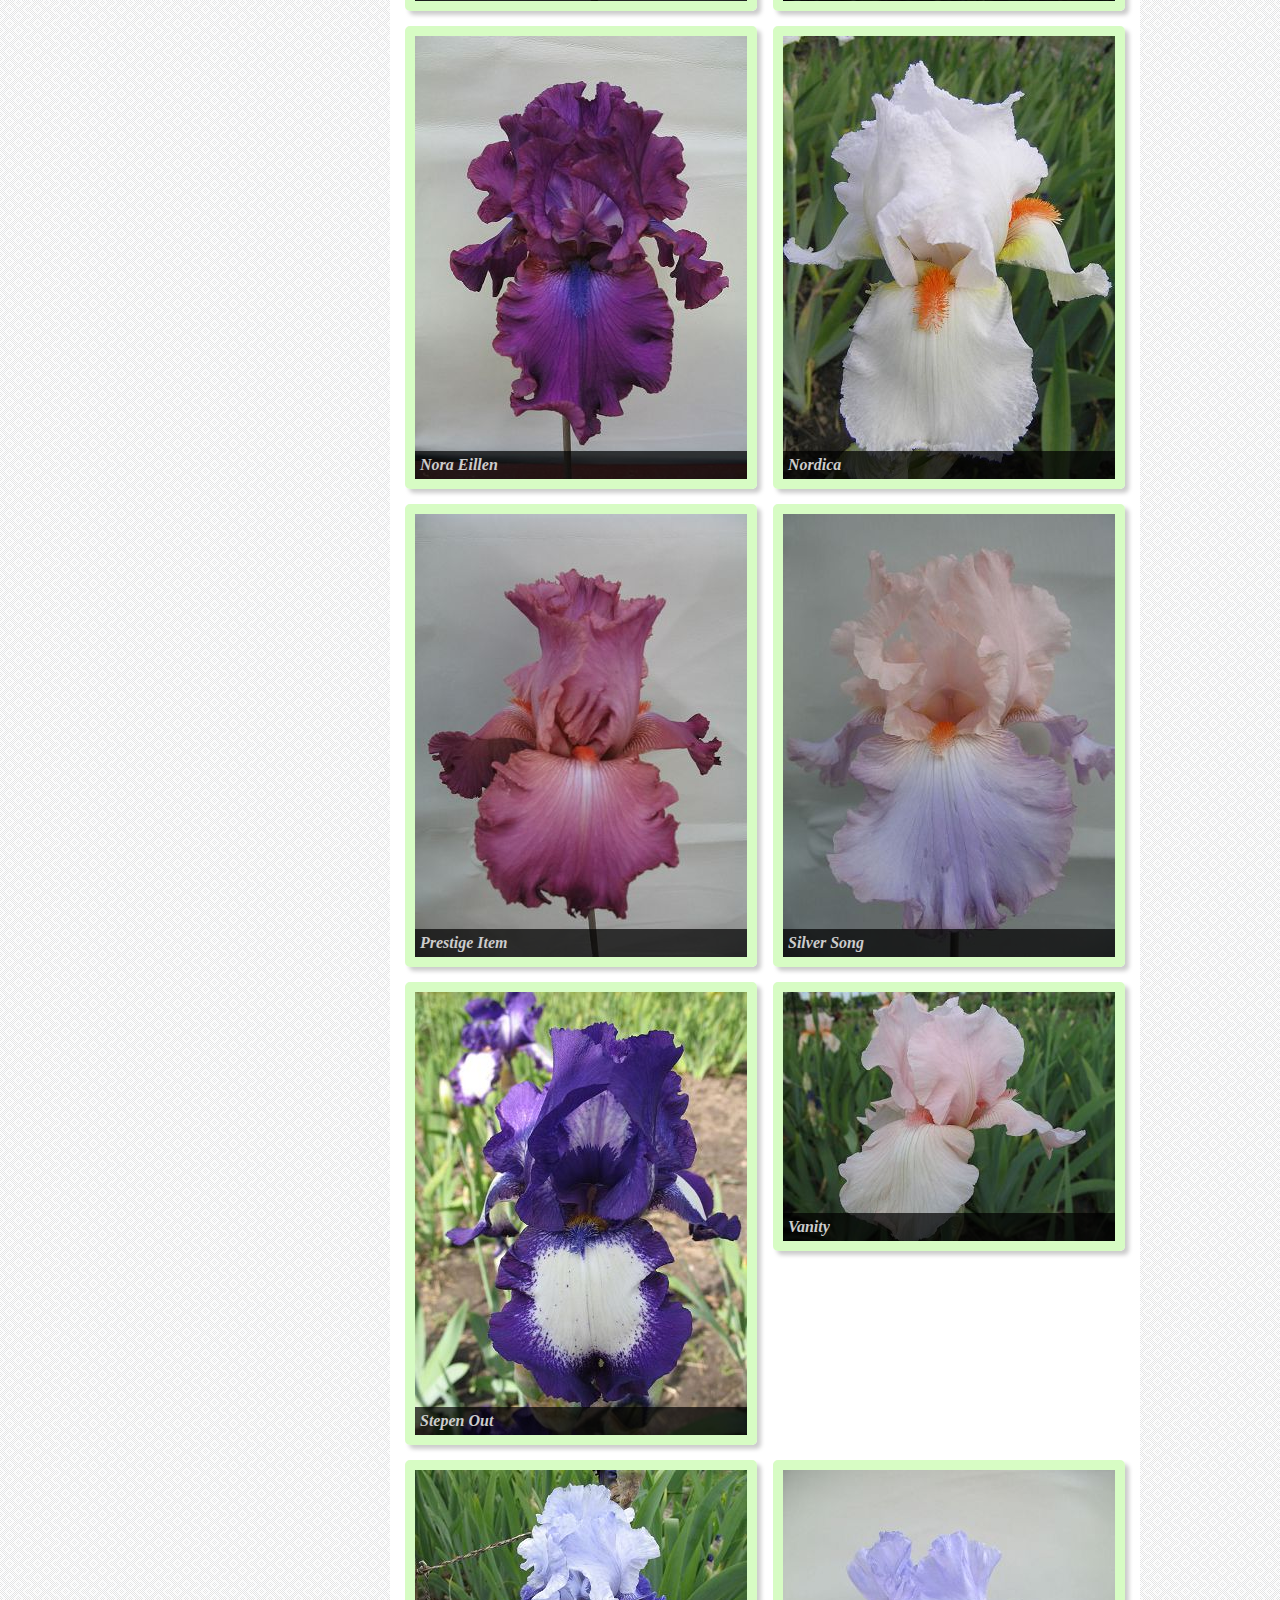
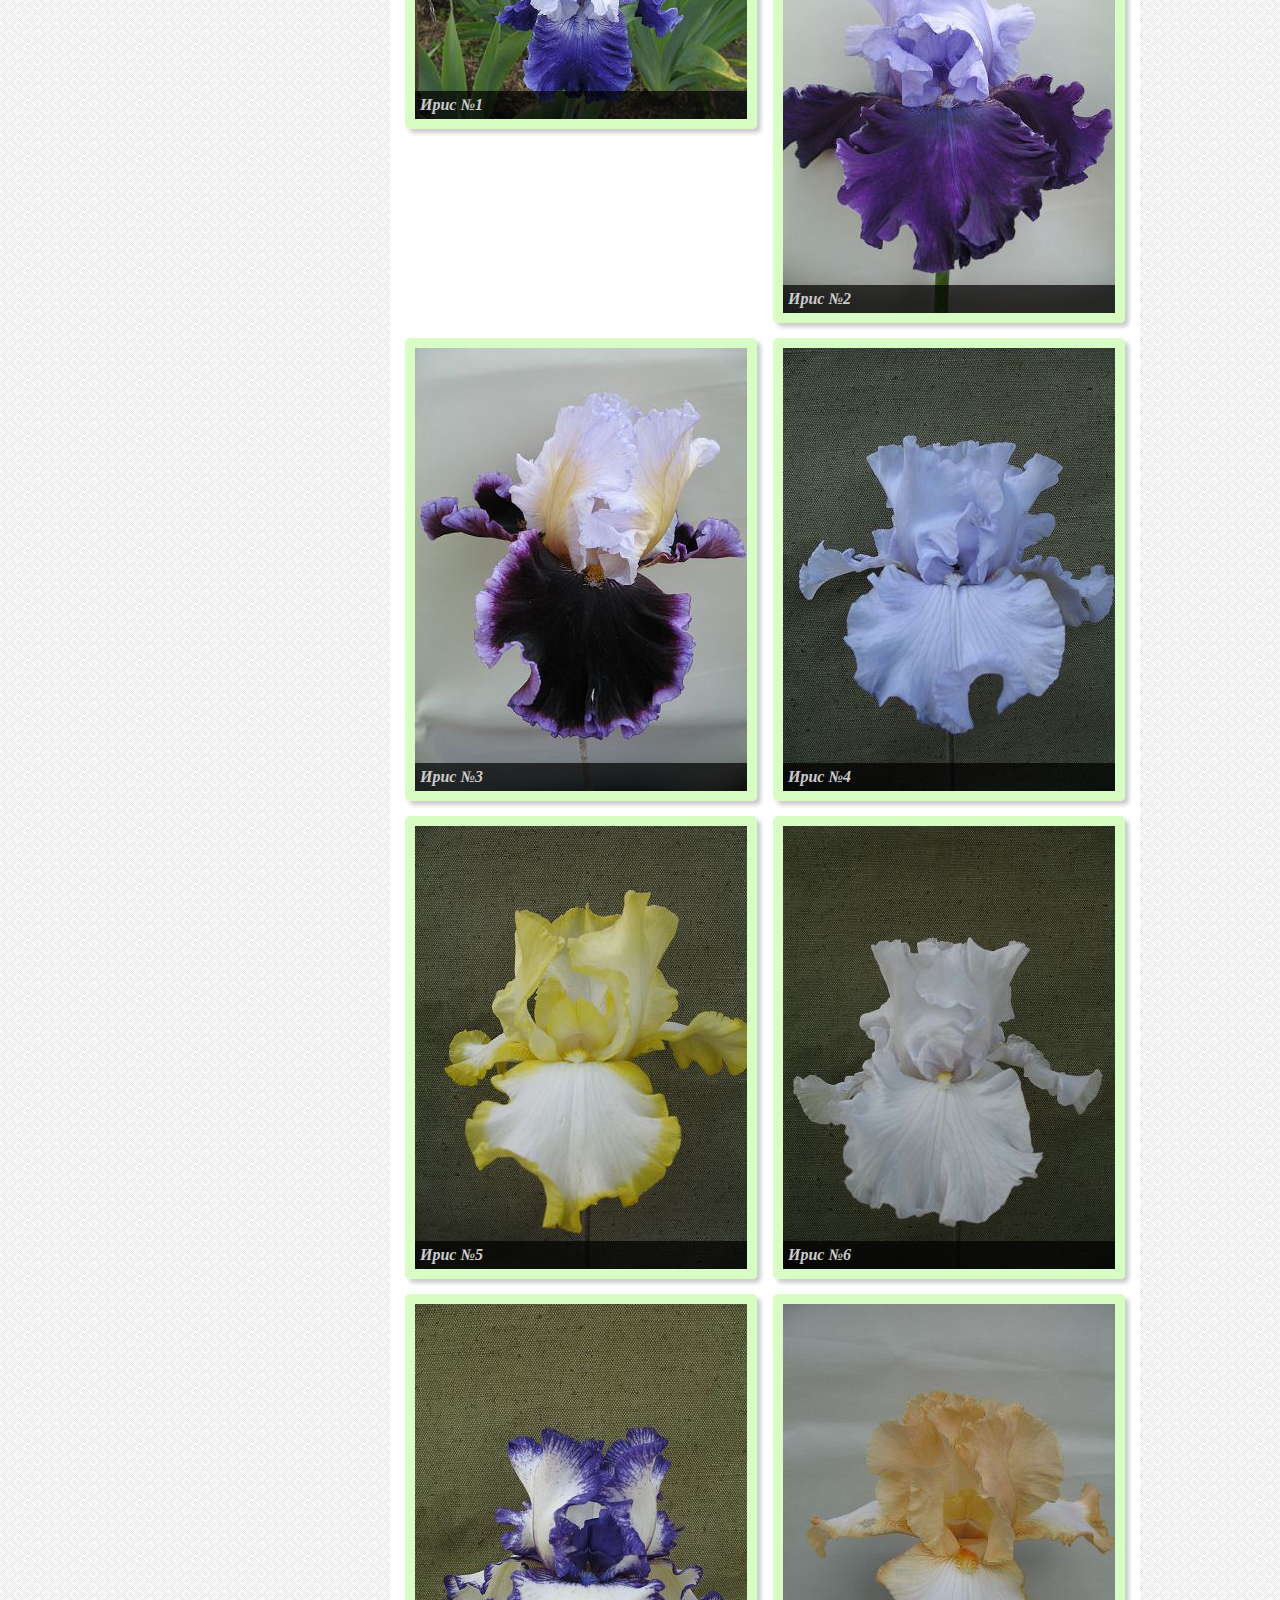
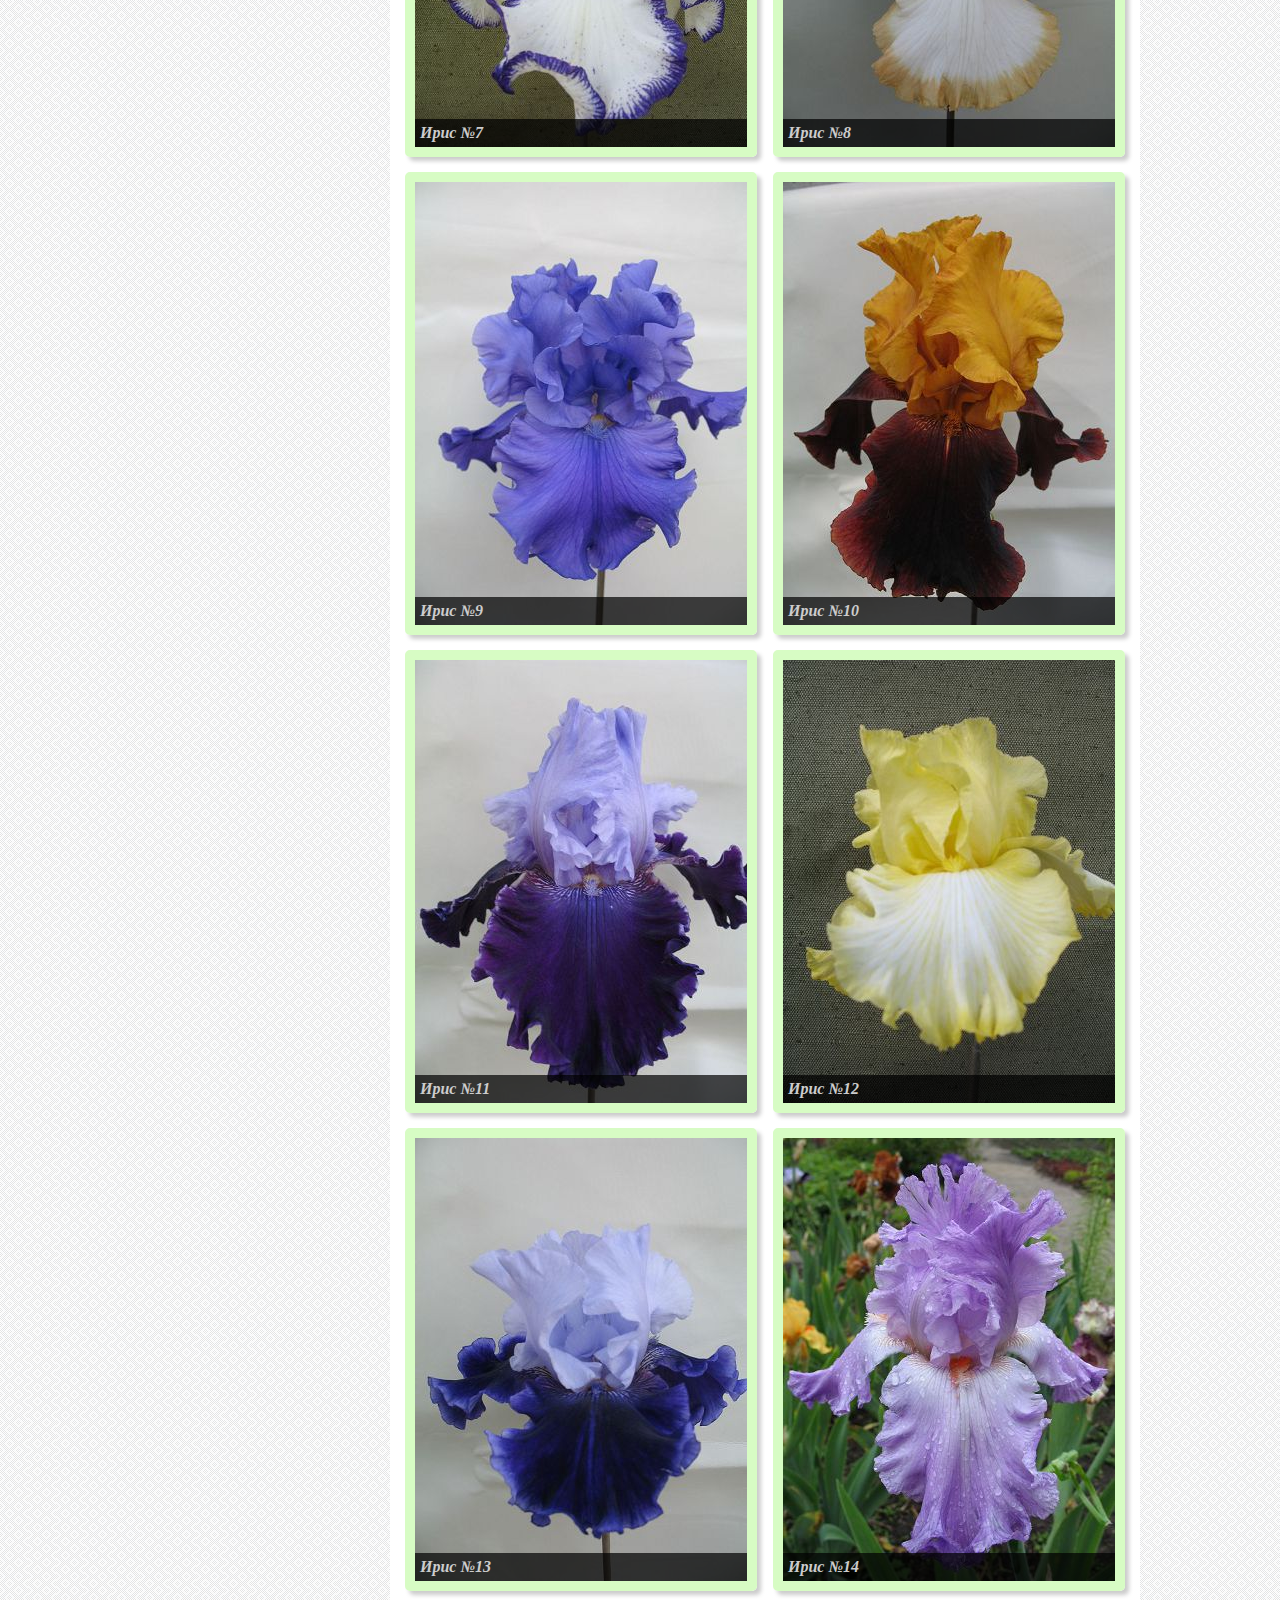
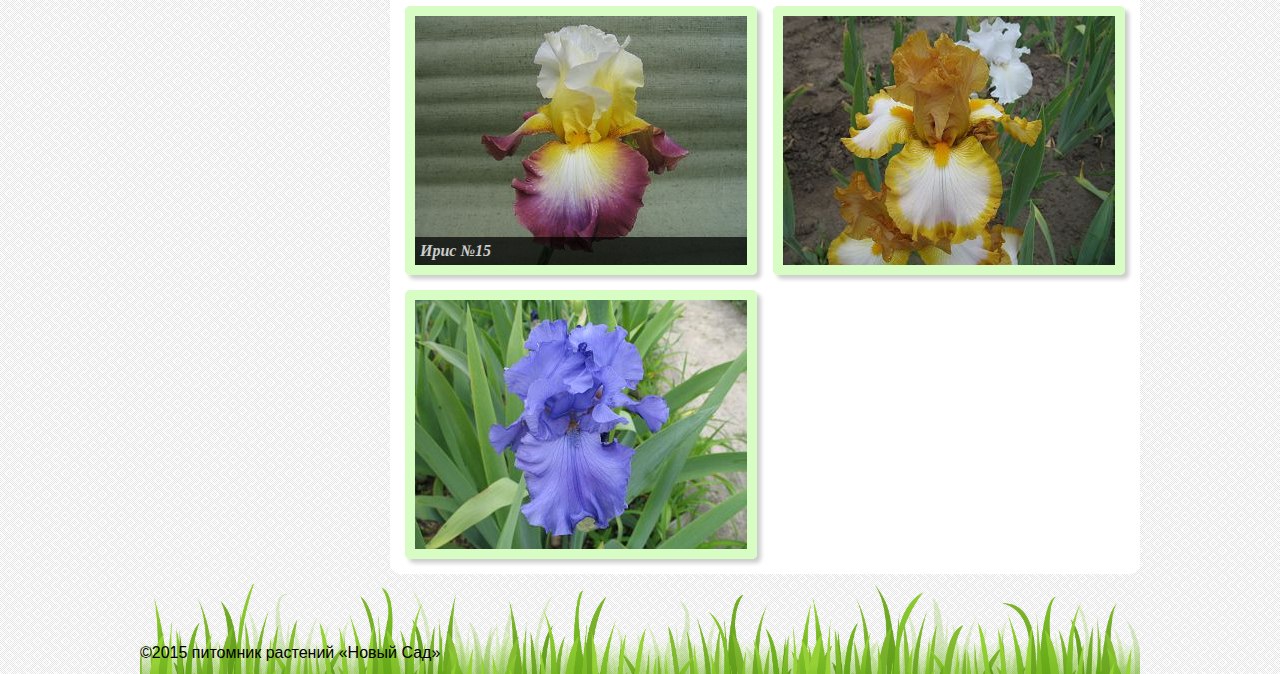
<file: cat_iris.html>
<!doctype html>
<html lang="en">
<head>
	<title>New Garden</title>
	<link rel="stylesheet" href="reset.css" type="text/css" />
	<link rel="stylesheet" href="style.css" type="text/css" />
	<meta http-equiv="content-type" content="text/html; charset=utf-8"/>
	<meta http-equiv="Cache-Control" content="max-age=3600, must-revalidate"/>
	<meta name="author" content="Sergey Viskushenko" />
	<meta name="generator" content="notepad++" />
	<meta name="keywords" content="Продажа многолетних цветов для сада" />
	<meta name="description" content="Каталог многолетних цветов для сада" />
</head>
<body>
<div id="wrapper">
	<div id="header" class="group">
		<div id="logo">
			<a href="index.html"><img src="images/logo.png" alt="logo"></a>
		</div>
		<div id="top-menu">
			<ul>
				<li><a href="/contacts.html">Контакты</a></li>
				<li><a href="/buy_info.html">Доставка и оплата</a></li>
				<li><a href="/our_garden.html">Наш Сад</a></li>
				<li><a href="/about.html">О нас</a></li>
				<li><a href="/index.html">Главная</a></li>
			</ul>
		</div>
	</div> <!-- header-end -->

	
	<div id="section" class="group"><div id="side-menu">
		 <ul>
			<li><a href="cat_roses.html">Розы</a></li>
			<li><a href="cat_iris.html">Ирисы</a></li>
			<li><a href="cat_lileyniki.html">Лилейники</a></li>	
			<li><a href="cat_flowers.html">Многолетние цветы</a></li>
			<li><a href="cat_ornamental_shrubs.html">Декоративные кустарники</a></li>
			<li><a href="cat_fruiting_shrubs.html">Плодоносящие кустарники</a></li>
		 </ul>
		</div>
		
		<div id="content">
			<h1>Ирисы</h1>
			<div id="cat">
				<div class="overview group"><img src="photos\iris\iris_01.jpg" alt="iris_01"></div>
				<div class="overview group">
					<img src="\photos\iris\copatonic.jpg" alt="copatonic">
					<h4>Сopatonic</h4>
				</div>
				<div class="overview group">
					<img src="\photos\iris\fresko_calipso.jpg" alt="fresko_calipso">
					<h4>Аresko Calipso</h4>
				</div>
				<div class="overview group">
					<img src="\photos\iris\gajun_rhytm.jpg" alt="gajun_rhytm">
					<h4>Gajun Rhytm</h4>
				</div>
				<div class="overview group">
					<img src="\photos\iris\helen_c.jpg" alt="helen_c">
					<h4>Helen C</h4>
				</div>
				<div class="overview group">
					<img src="\photos\iris\louis_dor.jpg" alt="louis_dor">
					<h4>Louis Dor</h4>
				</div>
				<div class="overview group">
					<img src="\photos\iris\nora_eillen.jpg" alt="nora_eillen">
					<h4>Nora Eillen</h4>
				</div>
				<div class="overview group">
					<img src="\photos\iris\nordica.jpg" alt="nordica">
					<h4>Nordica</h4>
				</div>
				<div class="overview group">
					<img src="\photos\iris\prestige_item.jpg" alt="prestige_item">
					<h4>Prestige Item</h4>
				</div>
				<div class="overview group">
					<img src="\photos\iris\silver_song.jpg" alt="silver_song">
					<h4>Silver Song</h4>
				</div>
				<div class="overview group">
					<img src="\photos\iris\stepen_out.jpg" alt="stepen_out">
					<h4>Stepen Out</h4>
				</div>
				<div class="overview group">
					<img src="\photos\iris\vanity.jpg" alt="vanity">
					<h4>Vanity</h4>
				</div>
				<div class="overview group">
					<img src="photos\iris\iris_02.jpg" alt="iris_02">
					<h4>Ирис №1</h4>
				</div>
				<div class="overview group">
					<img src="photos\iris\iris_03.jpg" alt="iris_03">
					<h4>Ирис №2</h4>
				</div>
				<div class="overview group">
					<img src="photos\iris\iris_04.jpg" alt="iris_04">
					<h4>Ирис №3</h4>
				</div>
				<div class="overview group">
					<img src="photos\iris\iris_05.jpg" alt="iris_05">
					<h4>Ирис №4</h4>
				</div>
				<div class="overview group">
					<img src="photos\iris\iris_06.jpg" alt="iris_06">
					<h4>Ирис №5</h4>
				</div>
				<div class="overview group">
					<img src="photos\iris\iris_07.jpg" alt="iris_07">
					<h4>Ирис №6</h4>
				</div>
				<div class="overview group">
					<img src="photos\iris\iris_08.jpg" alt="iris_08">
					<h4>Ирис №7</h4>
				</div>
				<div class="overview group">
					<img src="photos\iris\iris_09.jpg" alt="iris_09">
					<h4>Ирис №8</h4>
				</div>
				<div class="overview group">
					<img src="photos\iris\iris_10.jpg" alt="iris_10">
					<h4>Ирис №9</h4>
				</div>
				<div class="overview group">
					<img src="photos\iris\iris_11.jpg" alt="iris_11">
					<h4>Ирис №10</h4>
				</div>
				<div class="overview group">
					<img src="photos\iris\iris_12.jpg" alt="iris_12">
					<h4>Ирис №11</h4>
				</div>
				<div class="overview group">
					<img src="photos\iris\iris_13.jpg" alt="iris_13">
					<h4>Ирис №12</h4>
				</div>
				<div class="overview group">
					<img src="photos\iris\iris_14.jpg" alt="iris_14">
					<h4>Ирис №13</h4>
				</div>
				<div class="overview group">
					<img src="photos\iris\iris_15.jpg" alt="iris_15">
					<h4>Ирис №14</h4>
				</div>
				<div class="overview group">
					<img src="photos\iris\iris_16.jpg" alt="iris_16">
					<h4>Ирис №15</h4>
				</div>
				<!--<div class="overview group"><img src="photos\iris\iris_17.jpg" alt="iris_17"></div>-->
				<div class="overview group"><img src="photos\iris\iris_18.jpg" alt="iris_18"></div>
				<div class="overview group"><img src="photos\iris\iris_19.jpg" alt="iris_19"></div>
			</div>
		</div>
	</div>	<!-- main-end -->
	
		
<div id="hfooter"></div>		
</div> <!-- wrapper-end -->

<div id="footer">
		<p class="copy">&copy;2015 питомник растений «Новый Сад»</p>
</div>		
</body>
</html>
</file>
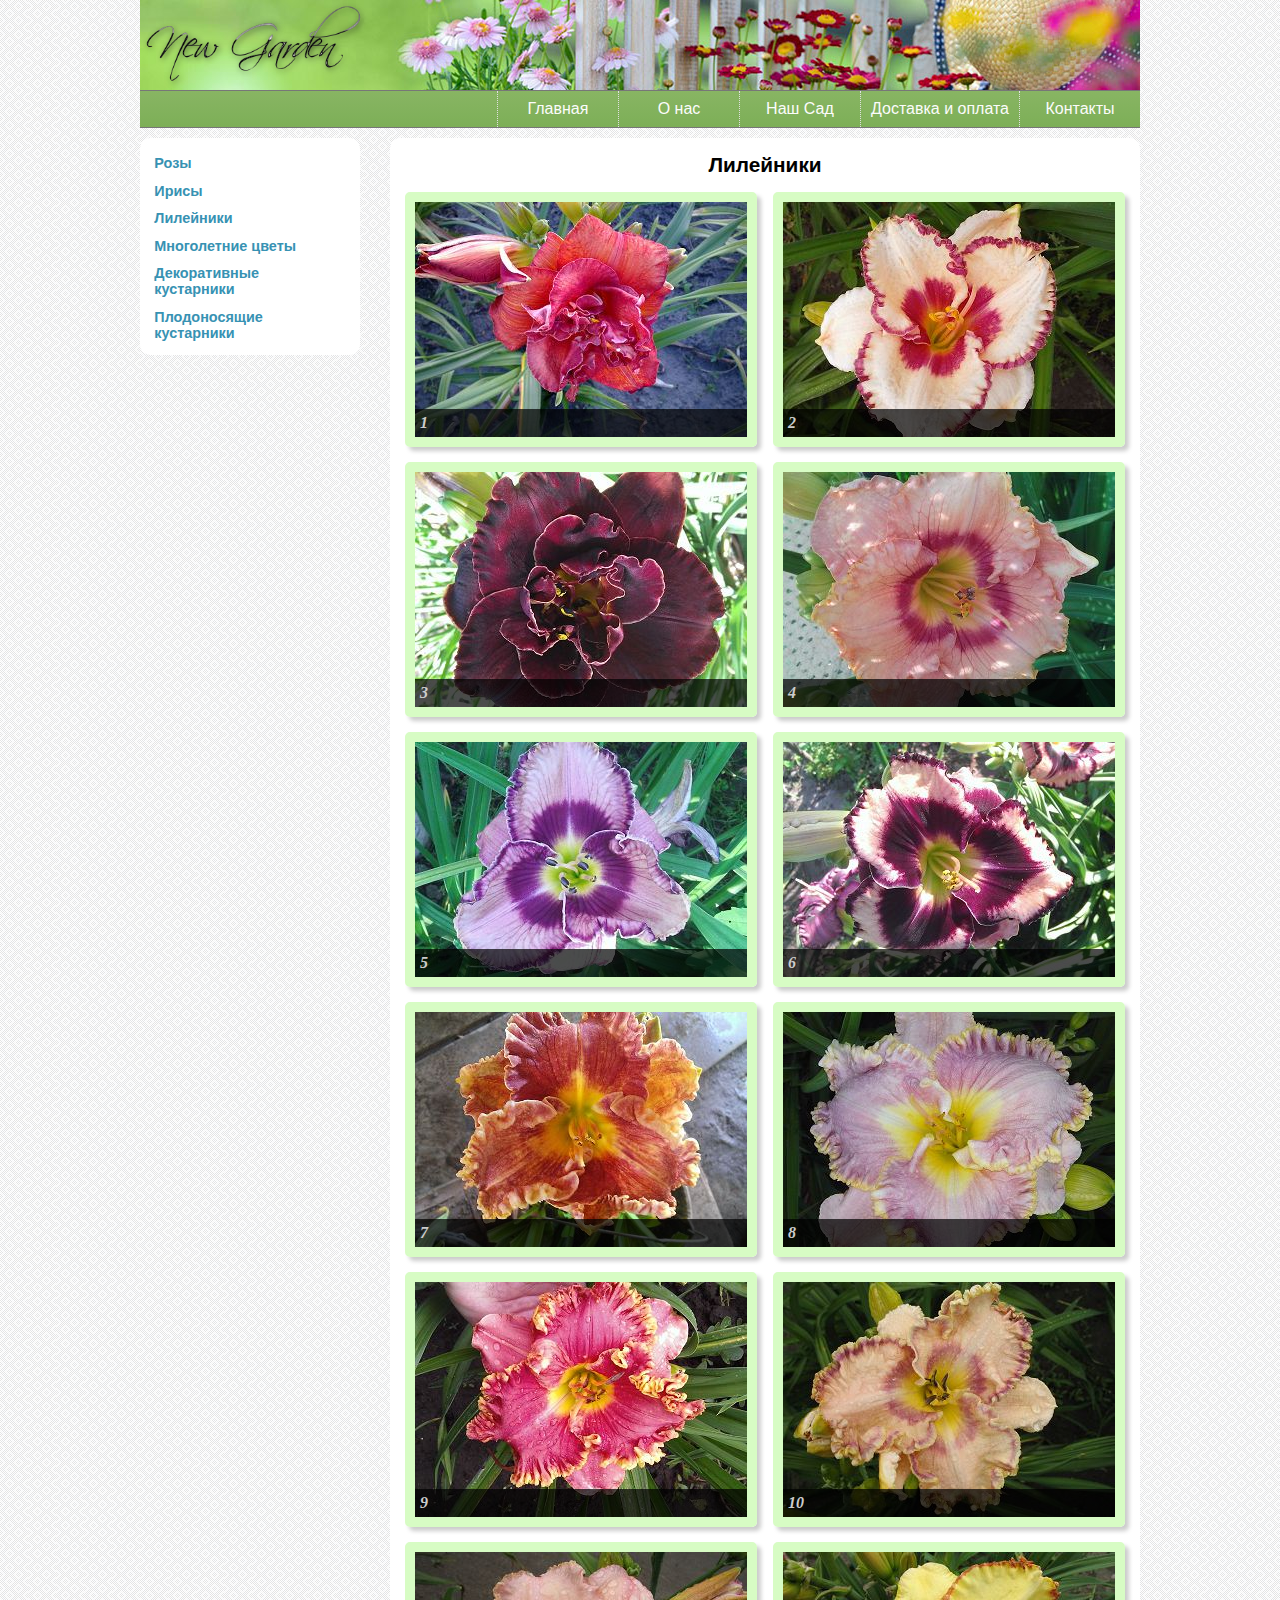
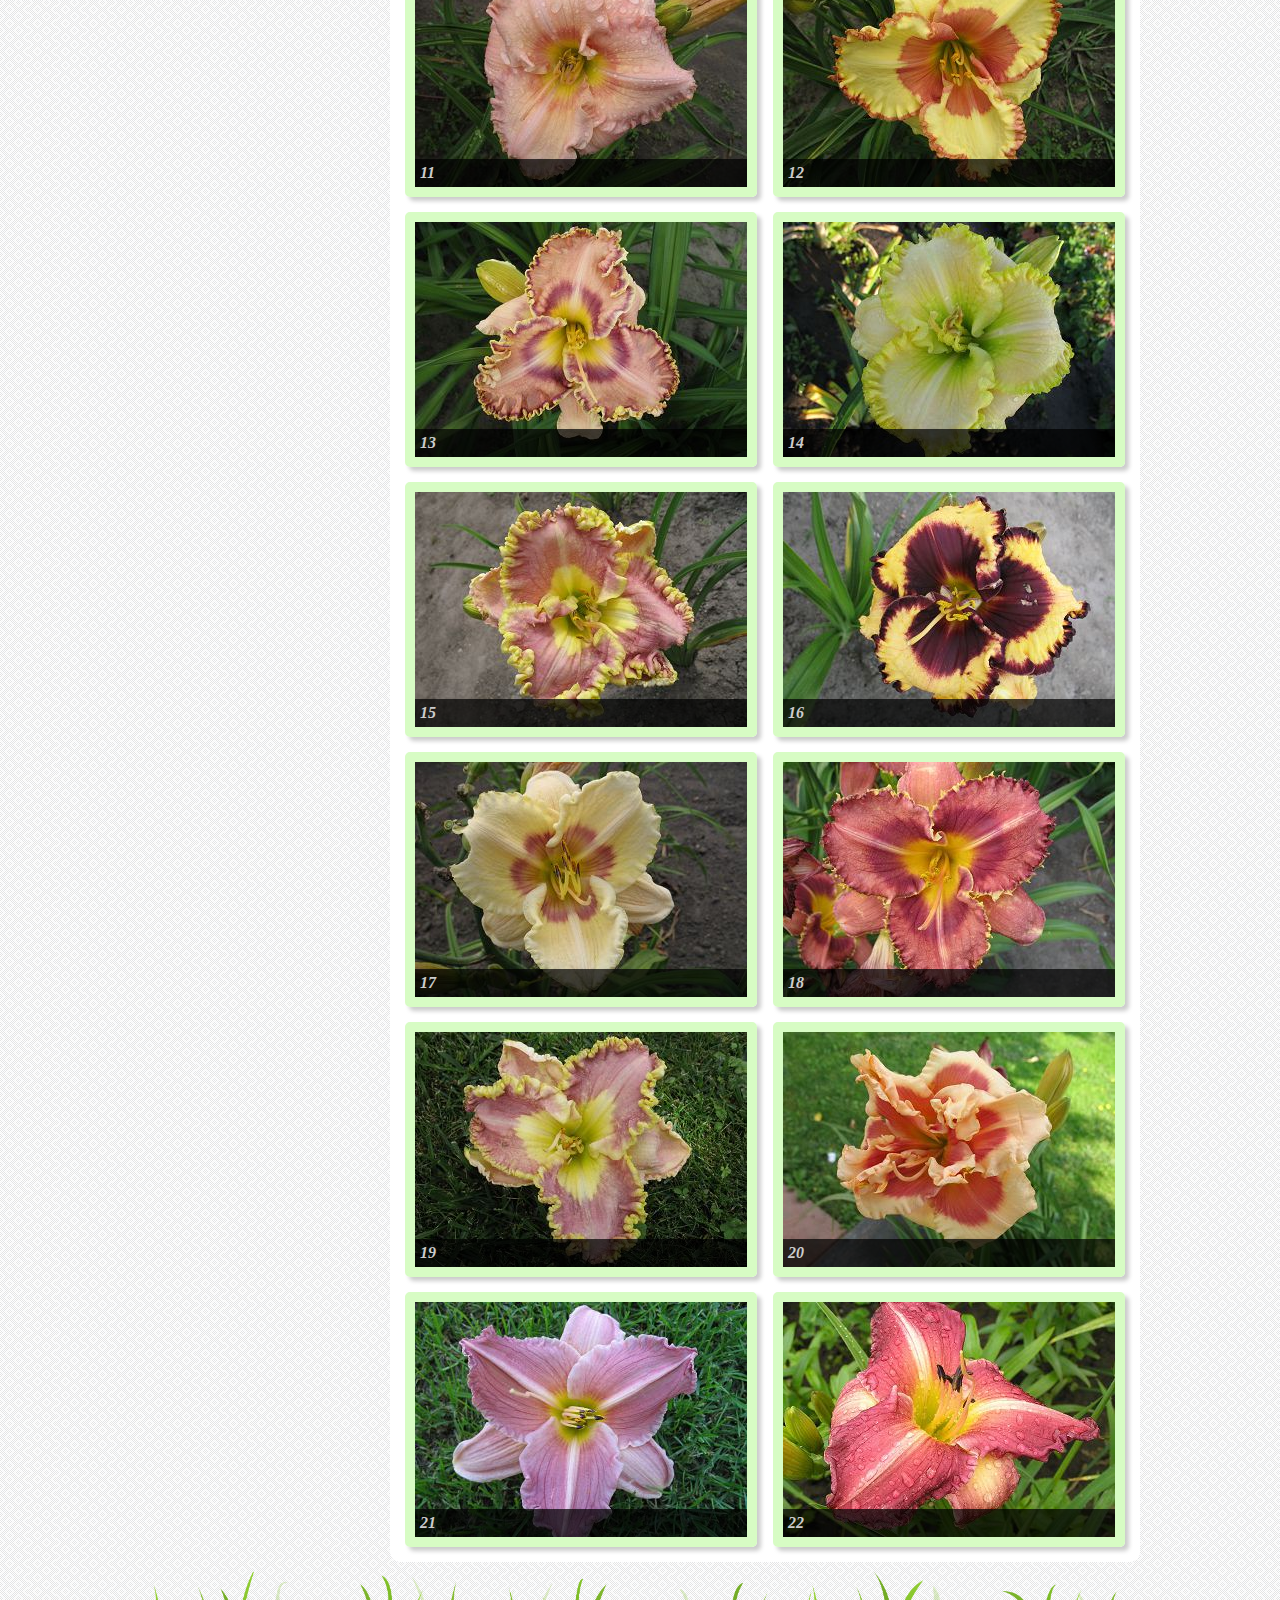
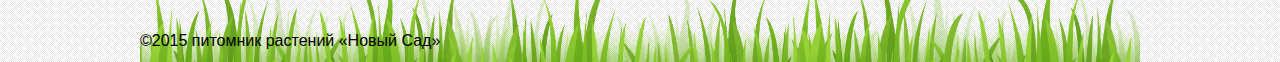
<file: cat_lileyniki.html>
<!doctype html>
<html lang="en">
<head>
	<title>New Garden</title>
	<link rel="stylesheet" href="reset.css" type="text/css" />
	<link rel="stylesheet" href="style.css" type="text/css" />
	<meta http-equiv="content-type" content="text/html; charset=utf-8"/>
	<meta http-equiv="Cache-Control" content="max-age=3600, must-revalidate"/>
	<meta name="author" content="Sergey Viskushenko" />
	<meta name="generator" content="notepad++" />
	<meta name="keywords" content="Продажа многолетних цветов для сада" />
	<meta name="description" content="Каталог многолетних цветов для сада" />
</head>
<body>
<div id="wrapper">
	<div id="header" class="group">
		<div id="logo">
			<a href="index.html"><img src="images/logo.png" alt="logo"></a>
		</div>
		<div id="top-menu">
			<ul>
				<li><a href="/contacts.html">Контакты</a></li>
				<li><a href="/buy_info.html">Доставка и оплата</a></li>
				<li><a href="/our_garden.html">Наш Сад</a></li>
				<li><a href="/about.html">О нас</a></li>
				<li><a href="/index.html">Главная</a></li>
			</ul>
		</div>
	</div> <!-- header-end -->

	
	<div id="section" class="group"><div id="side-menu">
		 <ul>
			<li><a href="cat_roses.html">Розы</a></li>
			<li><a href="cat_iris.html">Ирисы</a></li>
			<li><a href="cat_lileyniki.html">Лилейники</a></li>	
			<li><a href="cat_flowers.html">Многолетние цветы</a></li>
			<li><a href="cat_ornamental_shrubs.html">Декоративные кустарники</a></li>
			<li><a href="cat_fruiting_shrubs.html">Плодоносящие кустарники</a></li>
		 </ul>
		</div>
		
		<div id="content">
			<h1>Лилейники</h1>
			<div id="cat">				
				<div class="overview group">
					<img src="\photos\lileyniki\lileinik_001.jpg" alt="daylily">
						<h4>1</h4>
				</div>
				<div class="overview group">
					<img src="\photos\lileyniki\lileinik_002.jpg" alt="daylily">
						<h4>2</h4>
				</div>
				<div class="overview group">
					<img src="\photos\lileyniki\lileinik_003.jpg" alt="daylily">
						<h4>3</h4>
				</div>
				<div class="overview group">
					<img src="\photos\lileyniki\lileinik_004.jpg" alt="daylily">
						<h4>4</h4>
				</div>
				<div class="overview group">
					<img src="\photos\lileyniki\lileinik_005.jpg" alt="daylily">
						<h4>5</h4>						
				</div>
				<div class="overview group">
					<img src="\photos\lileyniki\lileinik_006.jpg" alt="daylily">
						<h4>6</h4>
				</div>
				<div class="overview group">
					<img src="\photos\lileyniki\lileinik_007.jpg" alt="daylily">
						<h4>7</h4>
				</div>
				<div class="overview group">
					<img src="\photos\lileyniki\lileinik_008.jpg" alt="daylily">
						<h4>8</h4>
				</div>
				<div class="overview group">
					<img src="\photos\lileyniki\lileinik_009.jpg" alt="daylily">
						<h4>9</h4>
				</div>
				<div class="overview group">
					<img src="\photos\lileyniki\lileinik_010.jpg" alt="daylily">
						<h4>10</h4>
				</div>
				<div class="overview group">
					<img src="\photos\lileyniki\lileinik_011.jpg" alt="daylily">
						<h4>11</h4>
				</div>
				<div class="overview group">
					<img src="\photos\lileyniki\lileinik_012.jpg" alt="daylily">
						<h4>12</h4>
				</div>
				<div class="overview group">
					<img src="\photos\lileyniki\lileinik_013.jpg" alt="daylily">
						<h4>13</h4>
				</div>
				<div class="overview group">
					<img src="\photos\lileyniki\lileinik_014.jpg" alt="daylily">
						<h4>14</h4>
				</div>
				<div class="overview group">
					<img src="\photos\lileyniki\lileinik_015.jpg" alt="daylily">
						<h4>15</h4>						
				</div>
				<div class="overview group">
					<img src="\photos\lileyniki\lileinik_016.jpg" alt="daylily">
						<h4>16</h4>
				</div>
				<div class="overview group">
					<img src="\photos\lileyniki\lileinik_017.jpg" alt="daylily">
						<h4>17</h4>
				</div>
				<div class="overview group">
					<img src="\photos\lileyniki\lileinik_018.jpg" alt="daylily">
						<h4>18</h4>
				</div>
				<div class="overview group">
					<img src="\photos\lileyniki\lileinik_019.jpg" alt="daylily">
						<h4>19</h4>
				</div>
				<div class="overview group">
					<img src="\photos\lileyniki\lileinik_020.jpg" alt="daylily">
						<h4>20</h4>
				</div>
				<div class="overview group">
					<img src="\photos\lileyniki\lileinik_021.jpg" alt="daylily">
						<h4>21</h4>
				</div>
				<div class="overview group">
					<img src="\photos\lileyniki\lileinik_022.jpg" alt="daylily">
						<h4>22</h4>
				</div>
				
			</div>
		</div>
	</div>	<!-- main-end -->
	
		
<div id="hfooter"></div>		
</div> <!-- wrapper-end -->

<div id="footer">
		<p class="copy">&copy;2015 питомник растений «Новый Сад»</p>
</div>		
</body>
</html>
</file>
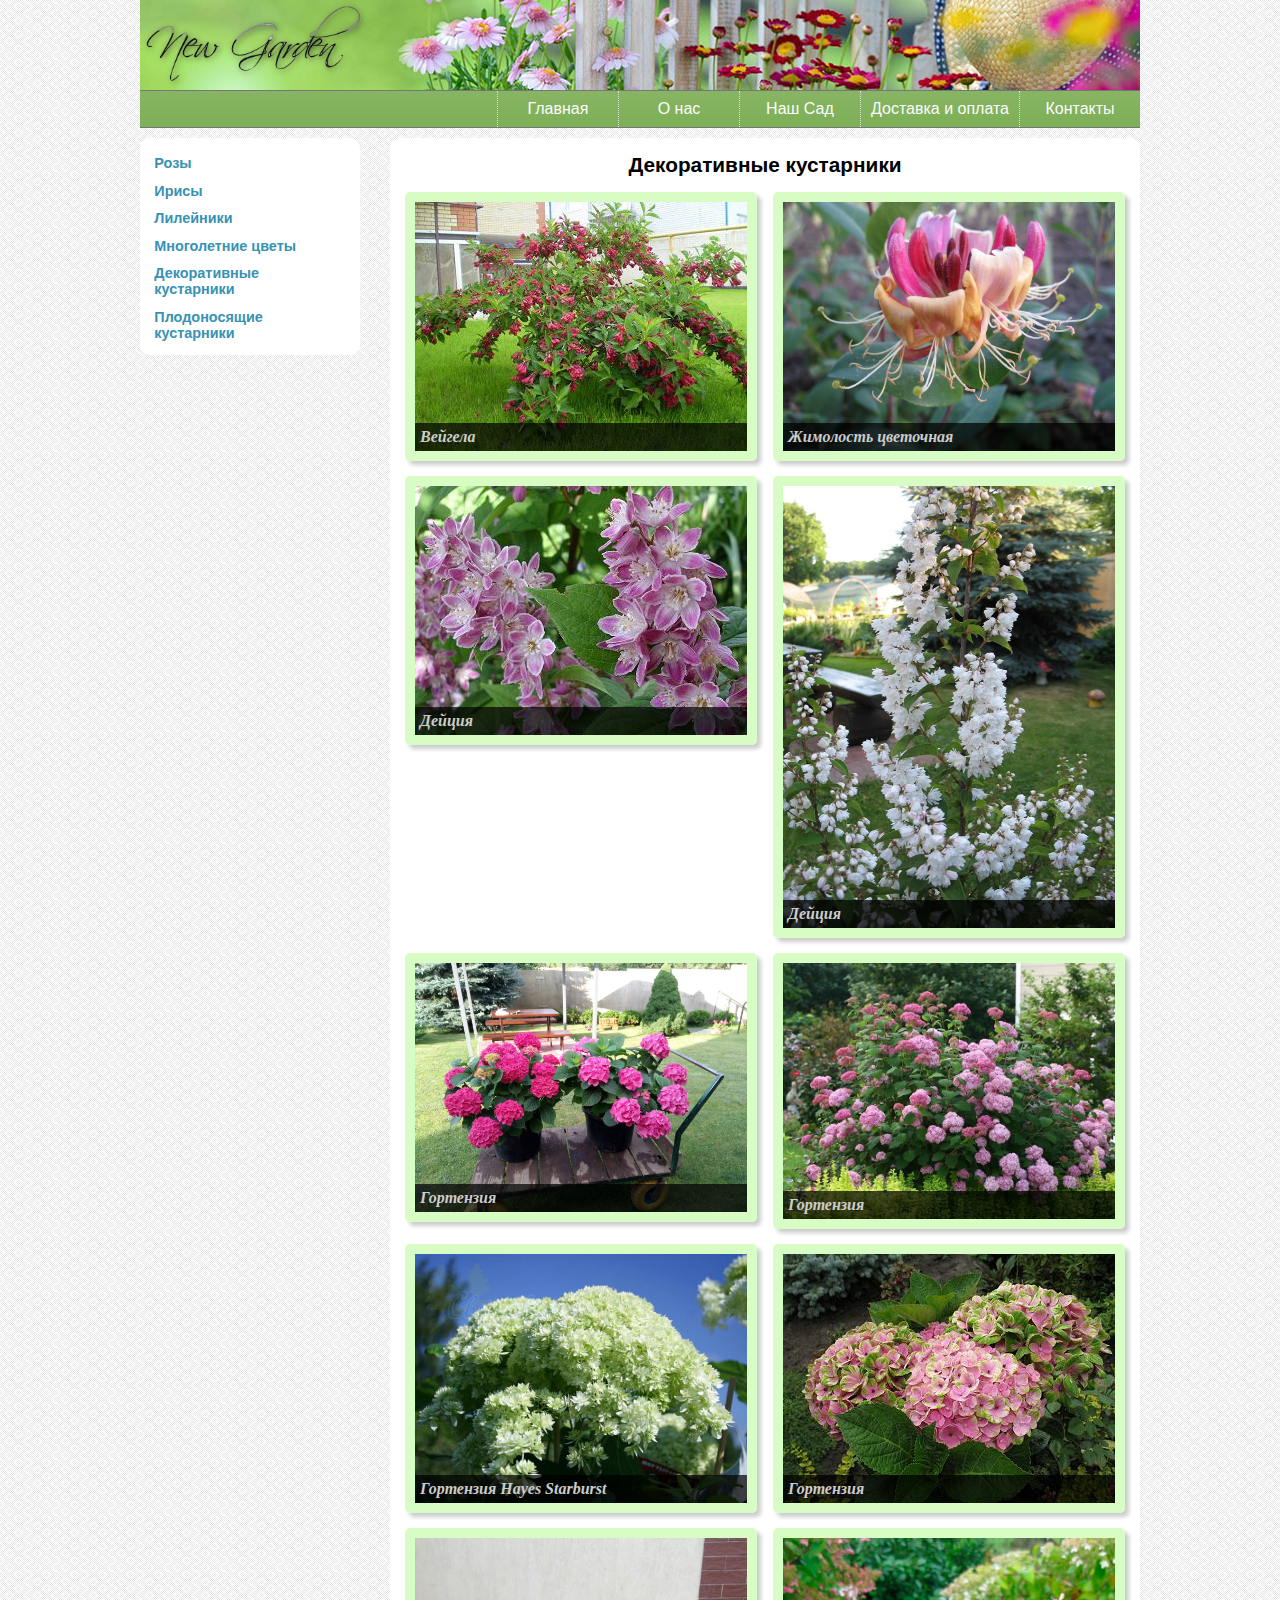
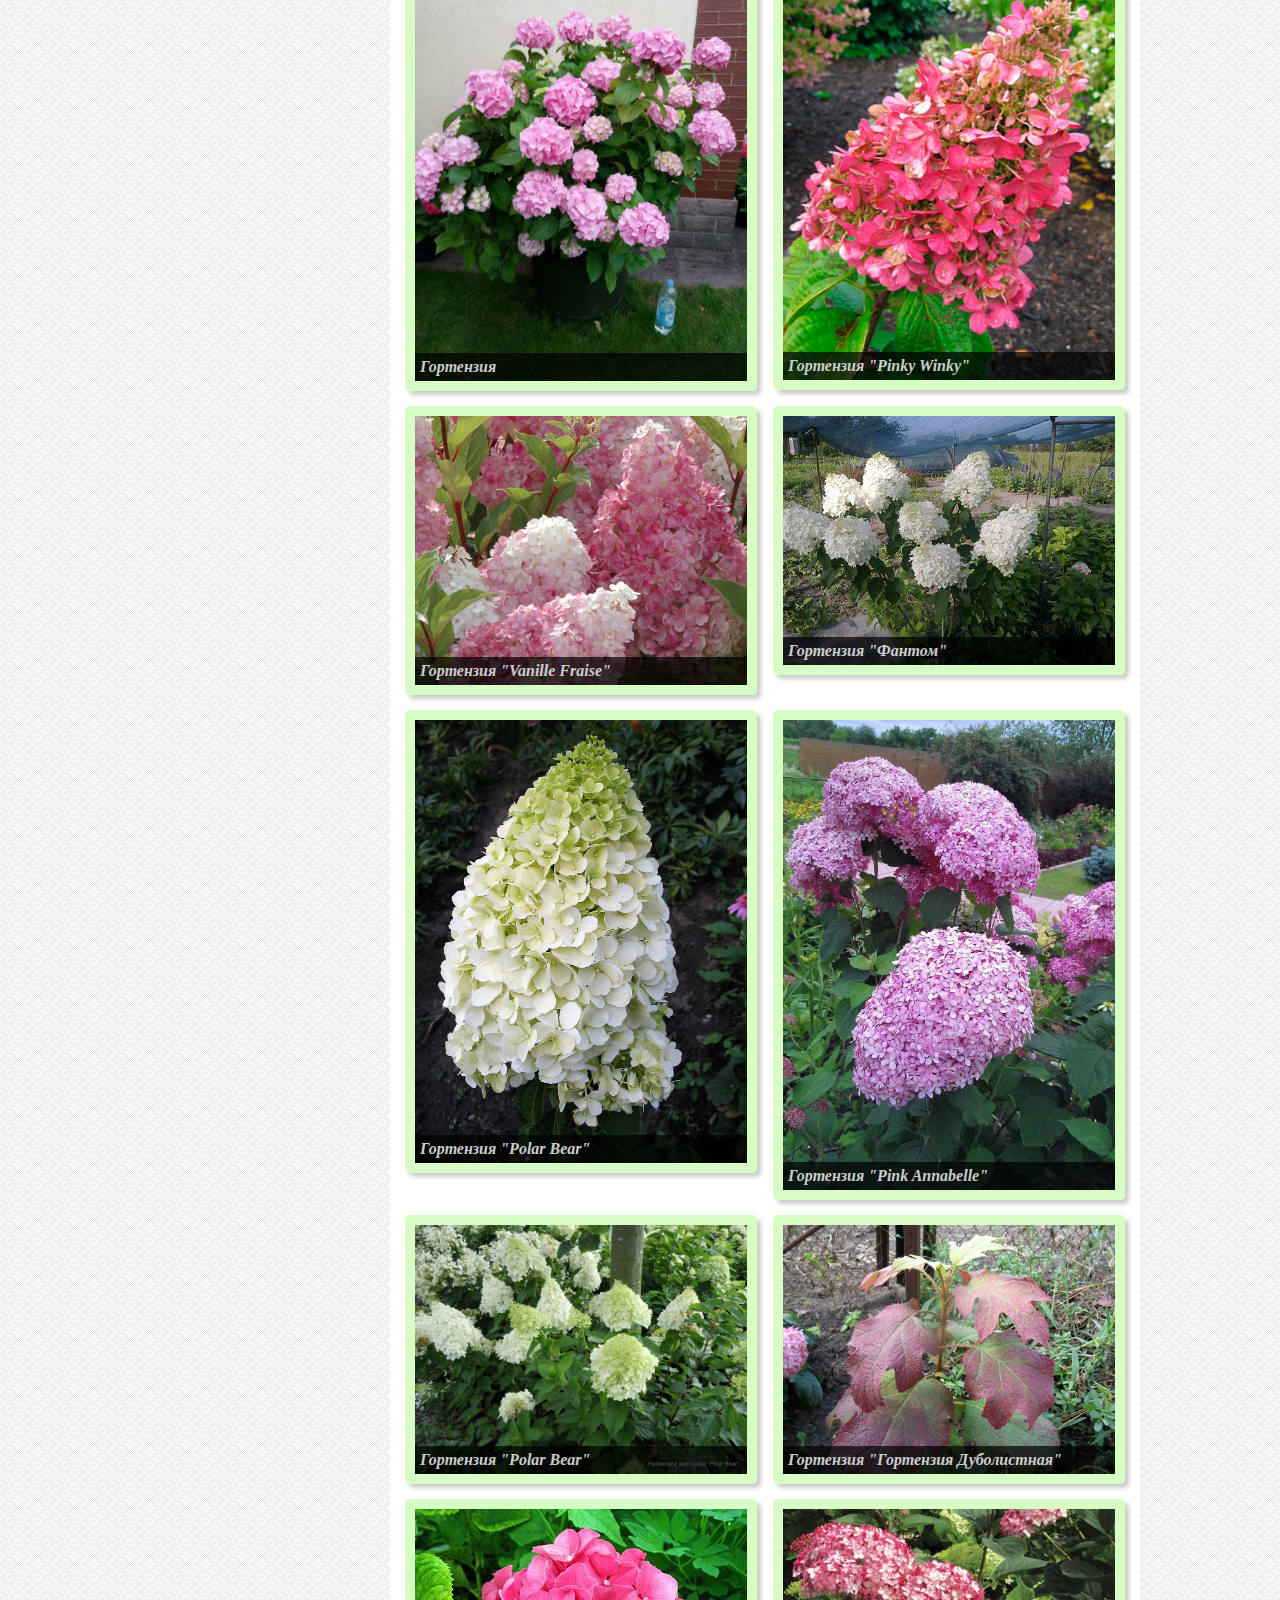
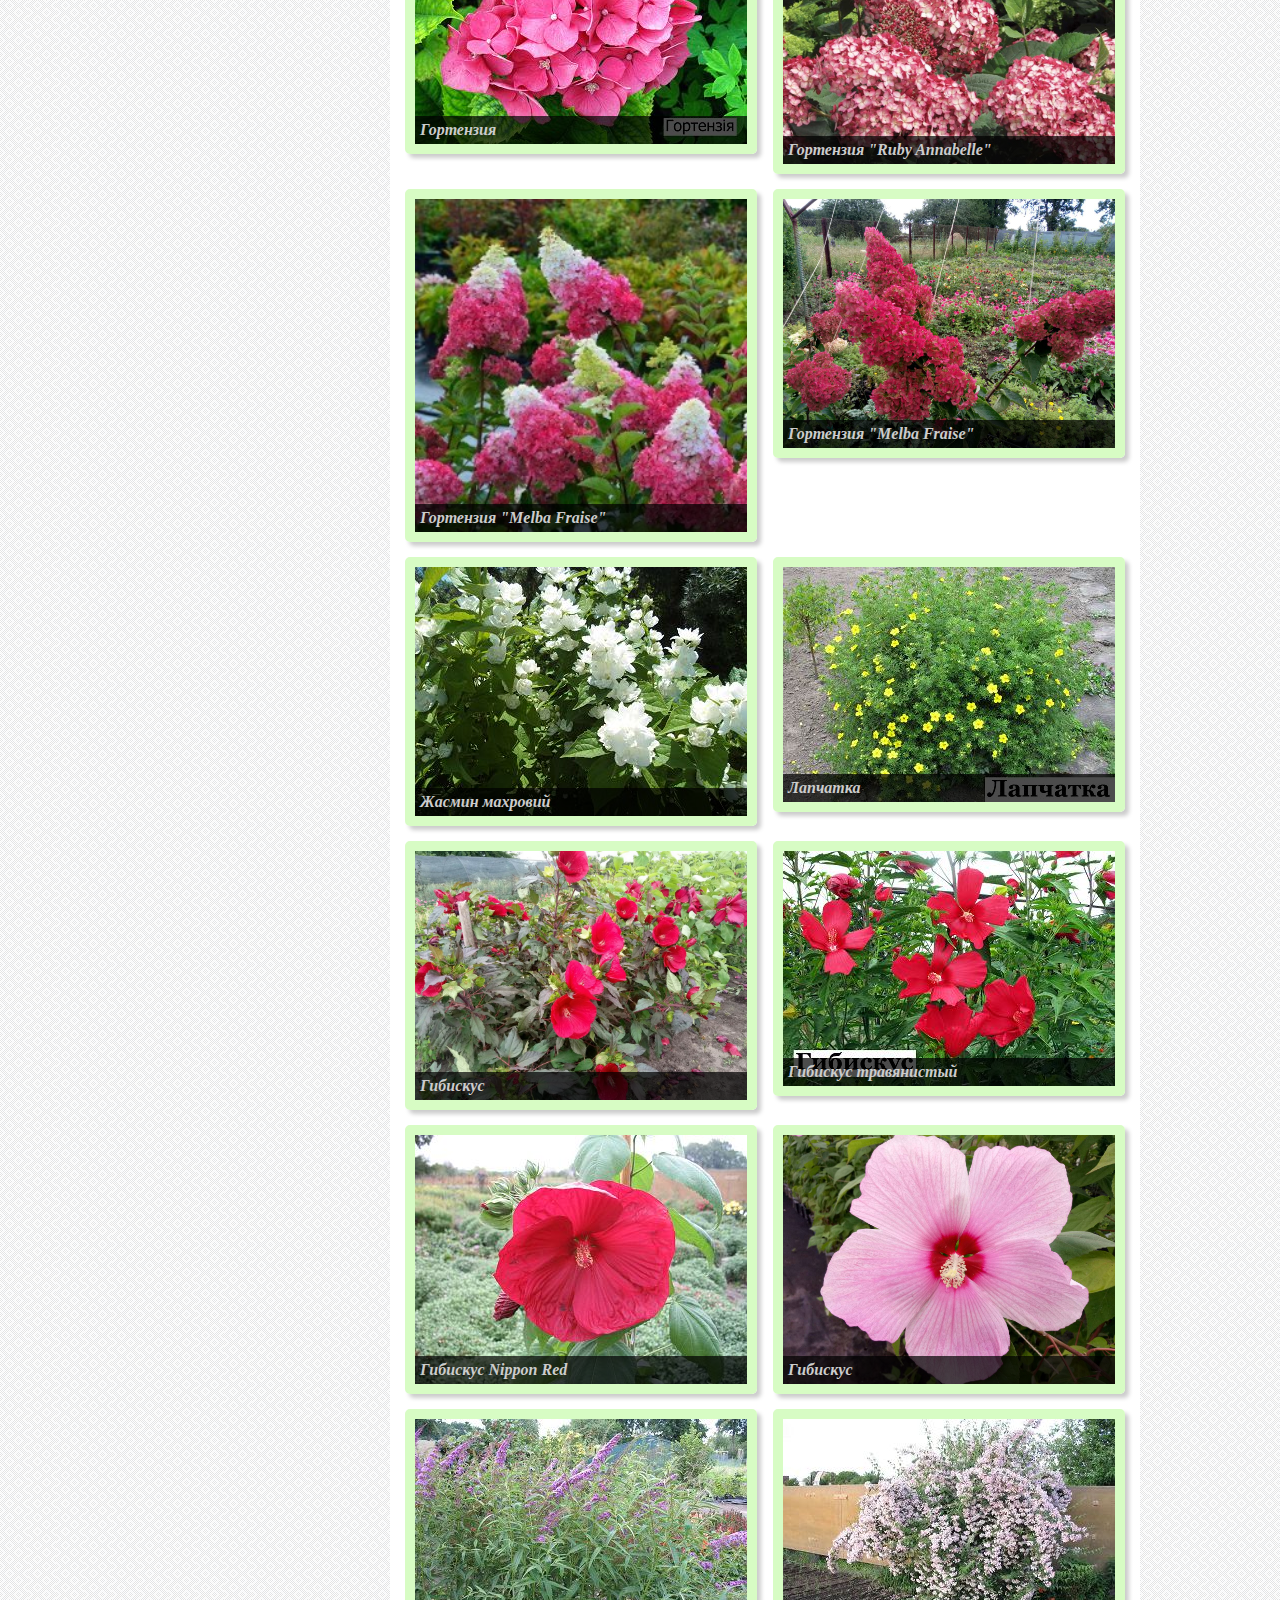
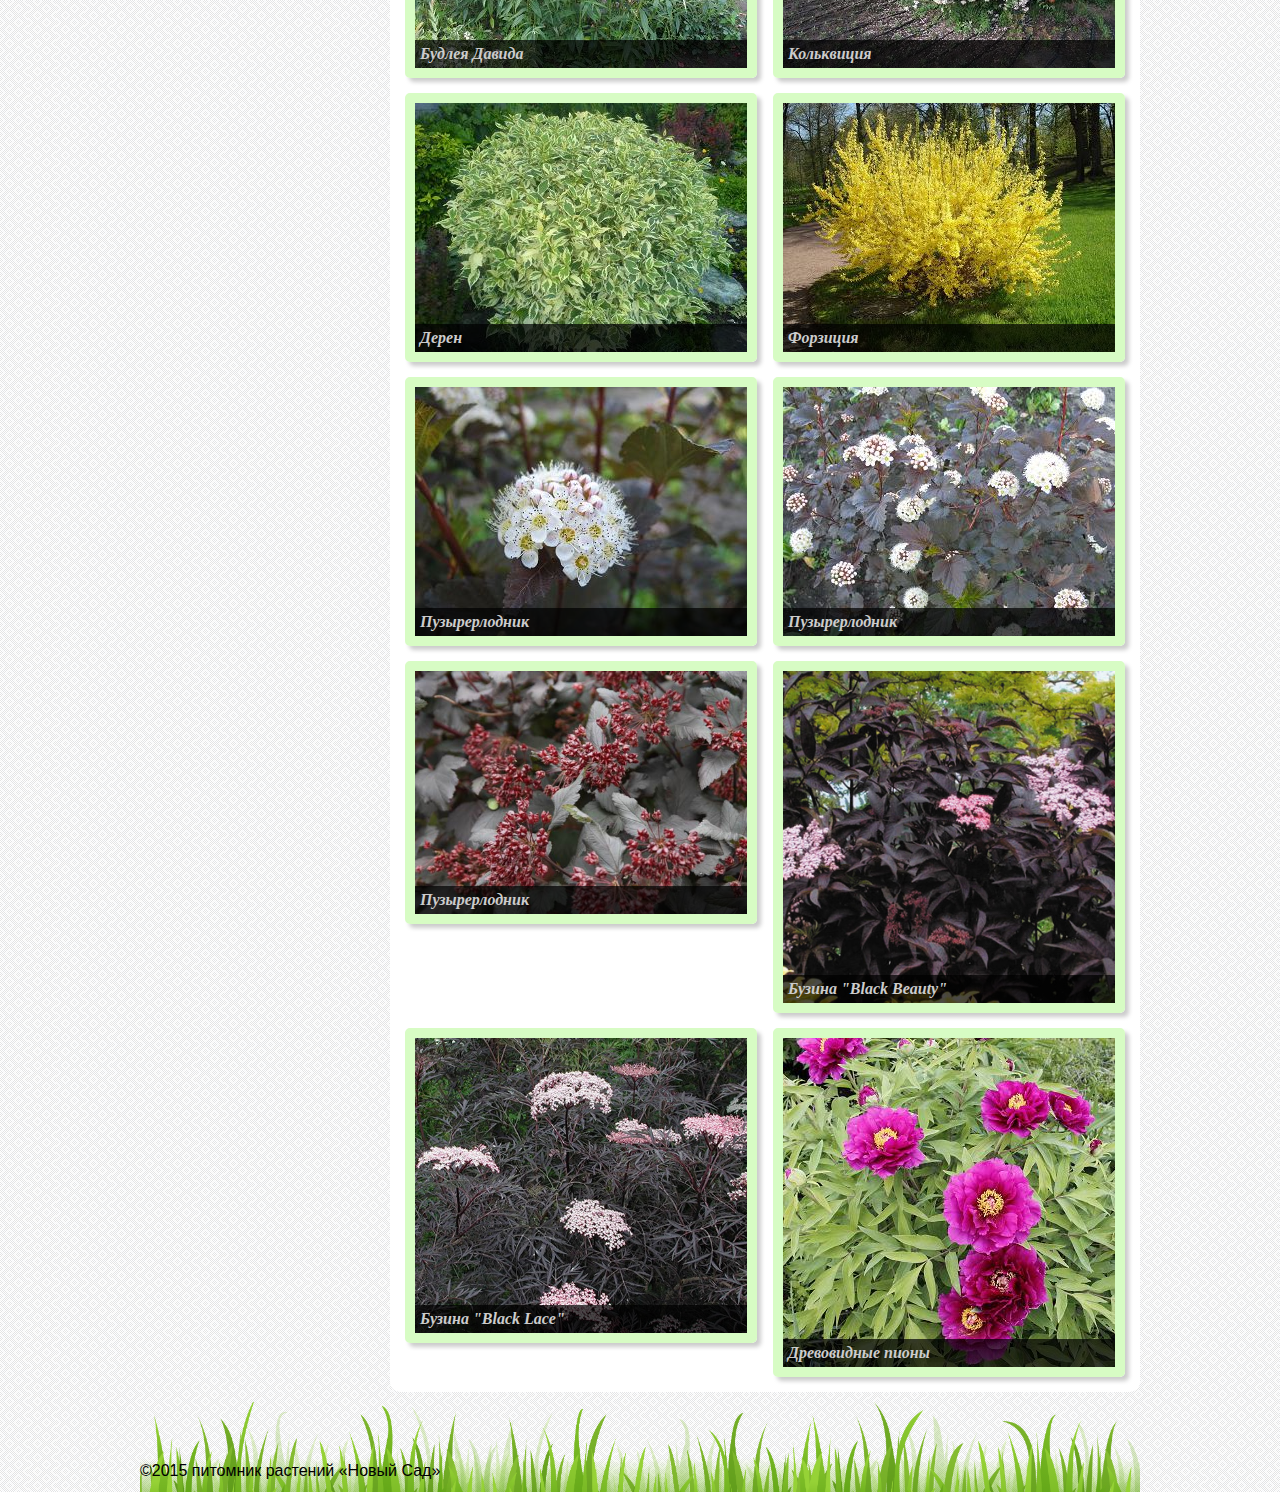
<file: cat_ornamental_shrubs.html>
<!doctype html>
<html lang="en">
<head>
	<meta http-equiv="content-type" content="text/html; charset=utf-8">

	<title>New Garden</title>
	<link rel="stylesheet" href="reset.css" type="text/css" />
	<link rel="stylesheet" href="style.css" type="text/css" />
</head>
<body>
<div id="wrapper">
	<div id="header" class="group">
		<div id="logo">
			<a href="index.html"><img src="images/logo.png" alt="logo"></a>
		</div>
		<div id="top-menu">
			<ul>
				<li><a href="/contacts.html">Контакты</a></li>
				<li><a href="/buy_info.html">Доставка и оплата</a></li>
				<li><a href="/our_garden.html">Наш Сад</a></li>
				<li><a href="/about.html">О нас</a></li>
				<li><a href="/index.html">Главная</a></li>
			</ul>
		</div>
	</div> <!-- header-end -->


	<div id="section" class="group">
		<div id="side-menu">
		 <ul>
			<li><a href="cat_roses.html">Розы</a></li>
			<li><a href="cat_iris.html">Ирисы</a></li>
			<li><a href="cat_lileyniki.html">Лилейники</a></li>
			<li><a href="cat_flowers.html">Многолетние цветы</a></li>
			<li><a href="cat_ornamental_shrubs.html">Декоративные кустарники</a></li>
			<li><a href="cat_fruiting_shrubs.html">Плодоносящие кустарники</a></li>
		 </ul>
		</div>

		<div id="content">
			<h1>Декоративные кустарники</h1>
			<div id="cat">
				<div class="overview group">
					<img src="\photos\ornamental_shrubs\weigela\weigela_01.jpg" alt="weigela">
						<h4>Вейгела</h4>
				</div>
				<div class="overview group">
					<img src="\photos\ornamental_shrubs\lonicera\lonicera_01.jpg" alt="weigela">
						<h4>Жимолость цветочная</h4>
				</div>
				<div class="overview group">
					<img src="\photos\ornamental_shrubs\deutzia\deutzia_01.jpg" alt="">
						<h4>Дейция</h4>
				</div>
				<div class="overview group">
					<img src="\photos\ornamental_shrubs\deutzia\deutzia_02.jpg" alt="">
						<h4>Дейция</h4>
				</div>

				<div class="overview group">
					<img src="\photos\ornamental_shrubs\hydrangea\hydrangea_07.jpg" alt="">
						<h4>Гортензия</h4>
				</div>
				<div class="overview group">
					<img src="\photos\ornamental_shrubs\hydrangea\hydrangea_08.jpg" alt="">
						<h4>Гортензия</h4>
				</div>
				<div class="overview group">
					<img src="\photos\ornamental_shrubs\hydrangea\hydrangea_hayes_starburst_01.jpg" alt="">
						<h4>Гортензия Hayes Starburst</h4>
				</div>
				<div class="overview group">
					<img src="\photos\ornamental_shrubs\hydrangea\hydrangea_coral.jpg" alt="">
						<h4>Гортензия</h4>
				</div>
				<div class="overview group">
					<img src="\photos\ornamental_shrubs\hydrangea\hydrangea_06.jpg" alt="">
						<h4>Гортензия</h4>
				</div>
				<div class="overview group">
					<img src="\photos\ornamental_shrubs\hydrangea\winki_pinky_01.jpg" alt="">
						<h4>Гортензия "Pinky Winky"</h4>
				</div>

				<div class="overview group">
					<img src="\photos\ornamental_shrubs\hydrangea\vanille_fraise_01.jpg" alt="">
						<h4>Гортензия "Vanille Fraise"</h4>
				</div>
				<div class="overview group">
					<img src="\photos\ornamental_shrubs\hydrangea\hydrangea_paniculata_phantom_01.jpg" alt="">
						<h4>Гортензия "Фантом"</h4>
				</div>
				<div class="overview group">
					<img src="\photos\ornamental_shrubs\hydrangea\hydrangea_paniculata_polar_bear_02.jpg" alt="">
						<h4>Гортензия "Polar Bear"</h4>
				</div>
				<div class="overview group">
					<img src="\photos\ornamental_shrubs\hydrangea\pink_Anabele_01.jpg" alt="">
						<h4>Гортензия "Pink Annabelle"</h4>
				</div>
				<div class="overview group">
					<img src="\photos\ornamental_shrubs\hydrangea\hydrangea_paniculata_polar_bear_01.jpg" alt="">
						<h4>Гортензия "Polar Bear"</h4>
				</div>
				<div class="overview group">
					<img src="\photos\ornamental_shrubs\hydrangea\hydrangea_quercifolia_01.jpg" alt="">
						<h4>Гортензия "Гортензия Дуболистная"</h4>
				</div>
				<div class="overview group">
					<img src="\photos\ornamental_shrubs\hydrangea\hydrangea_03.jpg" alt="">
						<h4>Гортензия</h4>
				</div>
				<div class="overview group">
					<img src="\photos\ornamental_shrubs\hydrangea\hydrangea_Ruby_Annabelle_01.jpg" alt="">
						<h4>Гортензия "Ruby Annabelle"</h4>
				</div>

				<div class="overview group">
					<img src="\photos\ornamental_shrubs\hydrangea\hydrangea_melba_fraise_01.jpg" alt="">
						<h4>Гортензия "Melba Fraise"</h4>
				</div>
				<div class="overview group">
					<img src="\photos\ornamental_shrubs\hydrangea\hydrangea_melba_fraise_02.jpg" alt="">
						<h4>Гортензия "Melba Fraise"</h4>
				</div>

				<div class="overview group">
					<img src="\photos\ornamental_shrubs\jasmine\jasmine_01.jpg" alt="">

						<h4>Жасмин махровий</h4>

				</div>
				<div class="overview group">
					<img src="\photos\ornamental_shrubs\bloodroot\bloodroot_01.jpg" alt="">

						<h4>Лапчатка</h4>
				</div>
				<div class="overview group">
					<img src="\photos\ornamental_shrubs\hibiscus\hibiscus_05.jpg" alt="">
						<h4>Гибискус</h4>
				</div>
				<div class="overview group">
					<img src="\photos\ornamental_shrubs\hibiscus\hibiscus_01.jpg" alt="">

						<h4>Гибискус травянистый</h4>

				</div>

				<div class="overview group">
					<img src="\photos\ornamental_shrubs\hibiscus\hibiscus_03.jpg" alt="">
						<h4>Гибискус Nippon Red</h4>
				</div>
				<div class="overview group">
					<img src="\photos\ornamental_shrubs\hibiscus\hibiscus_04.jpg" alt="">
						<h4>Гибискус</h4>
				</div>

				<div class="overview group">
					<img src="\photos\ornamental_shrubs\buddleja\buddleja_davidii_01.jpg" alt="">

						<h4>Будлея Давида</h4>

				</div>
				<div class="overview group">
					<img src="\photos\ornamental_shrubs\kolkwitzia\kolkwitzia_01.jpg" alt="">

						<h4>Кольквиция</h4>

				</div>
				<div class="overview group">
					<img src="\photos\ornamental_shrubs\cornus\cornus_01.jpg" alt="">

						<h4>Дерен</h4>

				</div>
				<div class="overview group">
					<img src="\photos\ornamental_shrubs\forsythia\forsythia_01.jpg" alt="">

						<h4>Форзиция</h4>

				</div>
				<div class="overview group">
					<img src="\photos\ornamental_shrubs\physocarpus\physocarpus_01.jpg" alt="physocarpus">
						<h4>Пузырерлодник</h4>
				</div>
				<div class="overview group">
					<img src="\photos\ornamental_shrubs\physocarpus\physocarpus_02.jpg" alt="physocarpus">
						<h4>Пузырерлодник</h4>
				</div>
				<div class="overview group">
					<img src="\photos\ornamental_shrubs\physocarpus\physocarpus_03.jpg" alt="physocarpus">
						<h4>Пузырерлодник</h4>
				</div>
				<div class="overview group">
					<img src="\photos\ornamental_shrubs\sambucus\sambucus_black_beauty_01.jpg" alt="sambucus">
						<h4>Бузина "Black Beauty"</h4>
				</div>
				<div class="overview group">
					<img src="\photos\ornamental_shrubs\sambucus\sambucus_black_lace_01.jpg" alt="sambucus">
						<h4>Бузина "Black Lace"</h4>
				</div>
				<div class="overview group">
					<img src="\photos\ornamental_shrubs\paeonia_suffruticosa\paeonia_suffruticosa_01.jpg" alt="">
						<h4>Древовидные пионы</h4>
				</div>


			</div>
		</div>
	</div>	<!-- main-end -->


<div id="hfooter"></div>
</div> <!-- wrapper-end -->

<div id="footer">
		<p class="copy">&copy;2015 питомник растений «Новый Сад»</p>
</div>
</body>
</html>
</file>
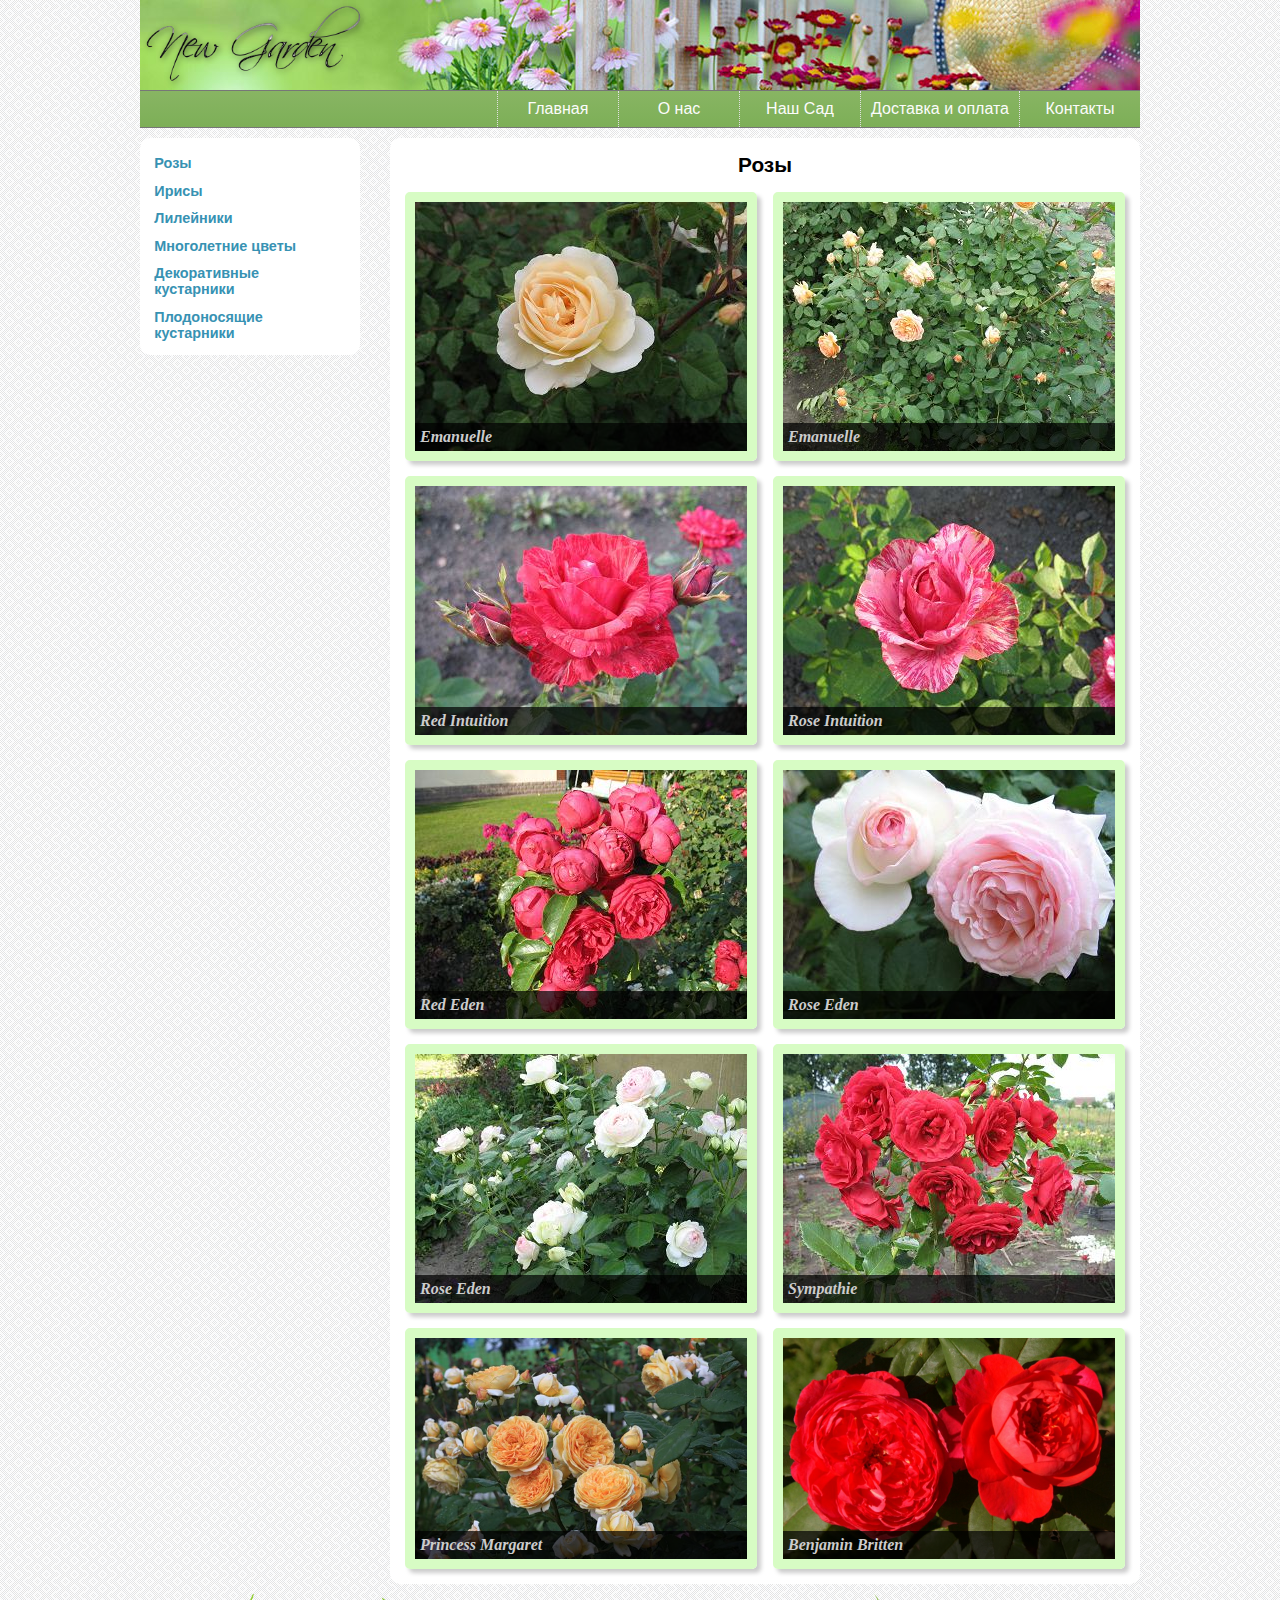
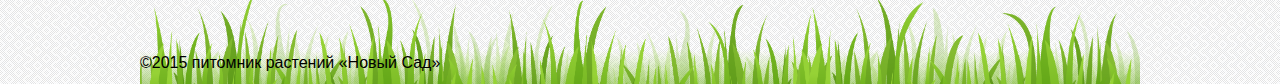
<file: cat_roses.html>
<!doctype html>
<html lang="en">
<head>
	<title>New Garden</title>
	<link rel="stylesheet" href="reset.css" type="text/css" />
	<link rel="stylesheet" href="style.css" type="text/css" />
	<meta http-equiv="content-type" content="text/html; charset=utf-8"/>
	<meta http-equiv="Cache-Control" content="max-age=3600, must-revalidate"/>
	<meta name="author" content="Sergey Viskushenko" />
	<meta name="generator" content="notepad++" />
	<meta name="keywords" content="Продажа многолетних цветов для сада" />
	<meta name="description" content="Каталог многолетних цветов для сада" />
</head>
<body>
<div id="wrapper">
	<div id="header" class="group">
		<div id="logo">
			<a href="index.html"><img src="images/logo.png" alt="logo"></a>
		</div>
		<div id="top-menu">
			<ul>
				<li><a href="/contacts.html">Контакты</a></li>
				<li><a href="/buy_info.html">Доставка и оплата</a></li>
				<li><a href="/our_garden.html">Наш Сад</a></li>
				<li><a href="/about.html">О нас</a></li>
				<li><a href="/index.html">Главная</a></li>
			</ul>
		</div>
	</div> <!-- header-end -->

	
	<div id="section" class="group"><div id="side-menu">
		 <ul>
			<li><a href="cat_roses.html">Розы</a></li>
			<li><a href="cat_iris.html">Ирисы</a></li>
			<li><a href="cat_lileyniki.html">Лилейники</a></li>	
			<li><a href="cat_flowers.html">Многолетние цветы</a></li>
			<li><a href="cat_ornamental_shrubs.html">Декоративные кустарники</a></li>
			<li><a href="cat_fruiting_shrubs.html">Плодоносящие кустарники</a></li>
		 </ul>
		</div>
		
		<div id="content">
			<h1>Розы</h1>
			<div id="cat">
				<div class="overview group">
					<img src="photos\roses\emanuelle\emanuelle_01.jpg" alt="emanuelle_01">
					<h4>Emanuelle</h4>
				</div>
				<div class="overview group">
					<img src="photos\roses\emanuelle\emanuelle_02.jpg" alt="emanuelle_02">
					<h4>Emanuelle</h4>
				</div>
				
				<div class="overview group">
					<img src="photos\roses\red_intuition\red_intuition.jpg" alt="emanuelle_01">
					<h4>Red Intuition</h4>
				</div>
				<div class="overview group">
					<img src="photos\roses\rose_intuition\rose_intuition_02.jpg" alt="rose_intuition">
					<h4>Rose Intuition</h4>
				</div>
				<div class="overview group">
					<img src="photos\roses\eden\red_eden_01.jpg" alt="Red Eden">
					<h4>Red Eden</h4>
				</div>
				<div class="overview group">
					<img src="photos\roses\eden\rose_eden_01.jpg" alt="Rose Eden">
					<h4>Rose Eden</h4>
				</div>
				<div class="overview group">
					<img src="photos\roses\eden\rose_eden_02.jpg" alt="Rose Eden">
					<h4>Rose Eden</h4>
				</div>				
				<div class="overview group">
					<img src="photos\roses\sympathie\sympathie_01.jpg" alt="sympathie">
					<h4>Sympathie</h4>
				</div>
				<div class="overview group">
					<img src="photos\roses\princess_margaret_01.jpg" alt="Princess Margaret">
					<h4>Princess Margaret</h4>
				</div>
				<div class="overview group">
					<img src="photos\roses\benjamin_britten_01.jpg" alt="Benjamin Britten">
					<h4>Benjamin Britten</h4>
				</div>
			</div>
		</div>
	</div>	<!-- main-end -->
	
		
<div id="hfooter"></div>		
</div> <!-- wrapper-end -->

<div id="footer">
		<p class="copy">&copy;2015 питомник растений «Новый Сад»</p>
</div>		
</body>
</html>
</file>
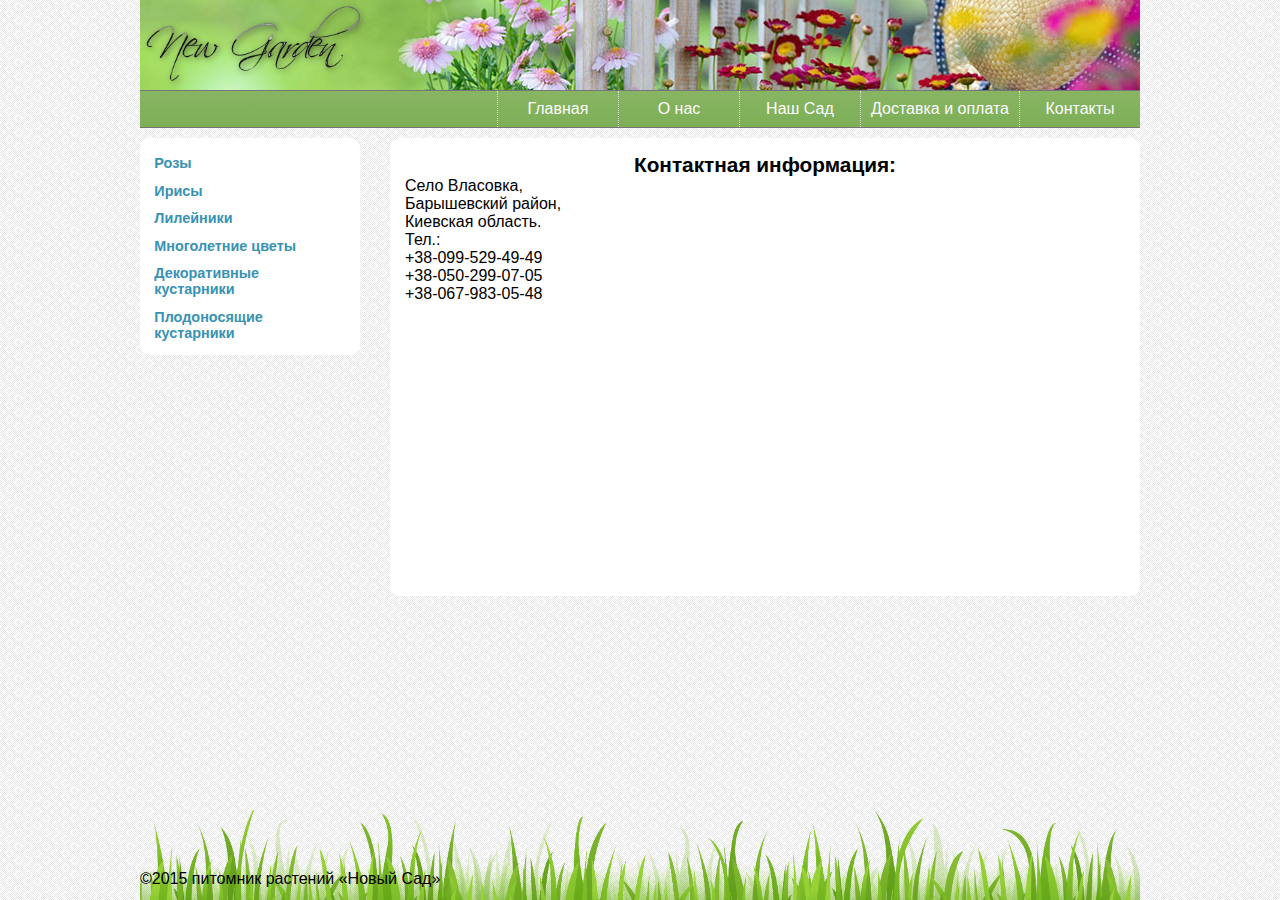
<file: contacts.html>
<!doctype html>
<html lang="en">
<head>
	<meta http-equiv="content-type" content="text/html; charset=utf-8">

	<title>New Garden</title>
	<link rel="stylesheet" href="reset.css" type="text/css" />
	<link rel="stylesheet" href="style.css" type="text/css" />
</head>
<body>
<div id="wrapper">
	<div id="header" class="group">
		<div id="logo">
			<a href="index.html"><img src="images/logo.png" alt="logo"></a>
		</div>
		<div id="top-menu">
			<ul>
				<li><a href="/contacts.html">Контакты</a></li>
				<li><a href="/buy_info.html">Доставка и оплата</a></li>
				<li><a href="/our_garden.html">Наш Сад</a></li>
				<li><a href="/about.html">О нас</a></li>
				<li><a href="/index.html">Главная</a></li>
			</ul>
		</div>
	</div> <!-- header-end -->

	
	<div id="section" class="group">
		<div id="side-menu">
		 <ul>
			<li><a href="cat_roses.html">Розы</a></li>
			<li><a href="cat_iris.html">Ирисы</a></li>
			<li><a href="cat_lileyniki.html">Лилейники</a></li>	
			<li><a href="cat_flowers.html">Многолетние цветы</a></li>
			<li><a href="cat_ornamental_shrubs.html">Декоративные кустарники</a></li>
			<li><a href="cat_fruiting_shrubs.html">Плодоносящие кустарники</a></li>
		 </ul>
		</div>
		
		<div id="content">
			<div id="adr">
				<h1>Контактная информация:</h1>
				<address>
					Село Власовка,</br>Барышевский район,</br> Киевская область.</br>Тел.:</br>+38-099-529-49-49</br>+38-050-299-07-05</br>+38-067-983-05-48
				</address>
				<iframe src="	https://www.google.com/maps/embed?pb=!1m18!1m12!1m3!1d40709.70377967001!2d31.211056325639287!3d50.3785527675417!2m3!1f0!2f0!3f0!3m2!1i1024!2i768!4f13.1!3m3!1m2!1s0x40d4fc7fa234113d%3A0x6e4caf8297ff6806!2z0JLQu9Cw0YHQvtCy0LrQsCwg0JrQuNC10LLRgdC60LDRjyDQvtCx0LvQsNGB0YLRjA!5e0!3m2!1sru!2sua!4v1417367552308" width="400" height="400" frameborder="0" style="border:0">
				</iframe>
			</div>
		</div>
	</div>	<!-- main-end -->
	
		
<div id="hfooter"></div>		
</div> <!-- wrapper-end -->

<div id="footer">
		<p class="copy">&copy;2015 питомник растений «Новый Сад»</p>
</div>		
</body>
</html>
</file>
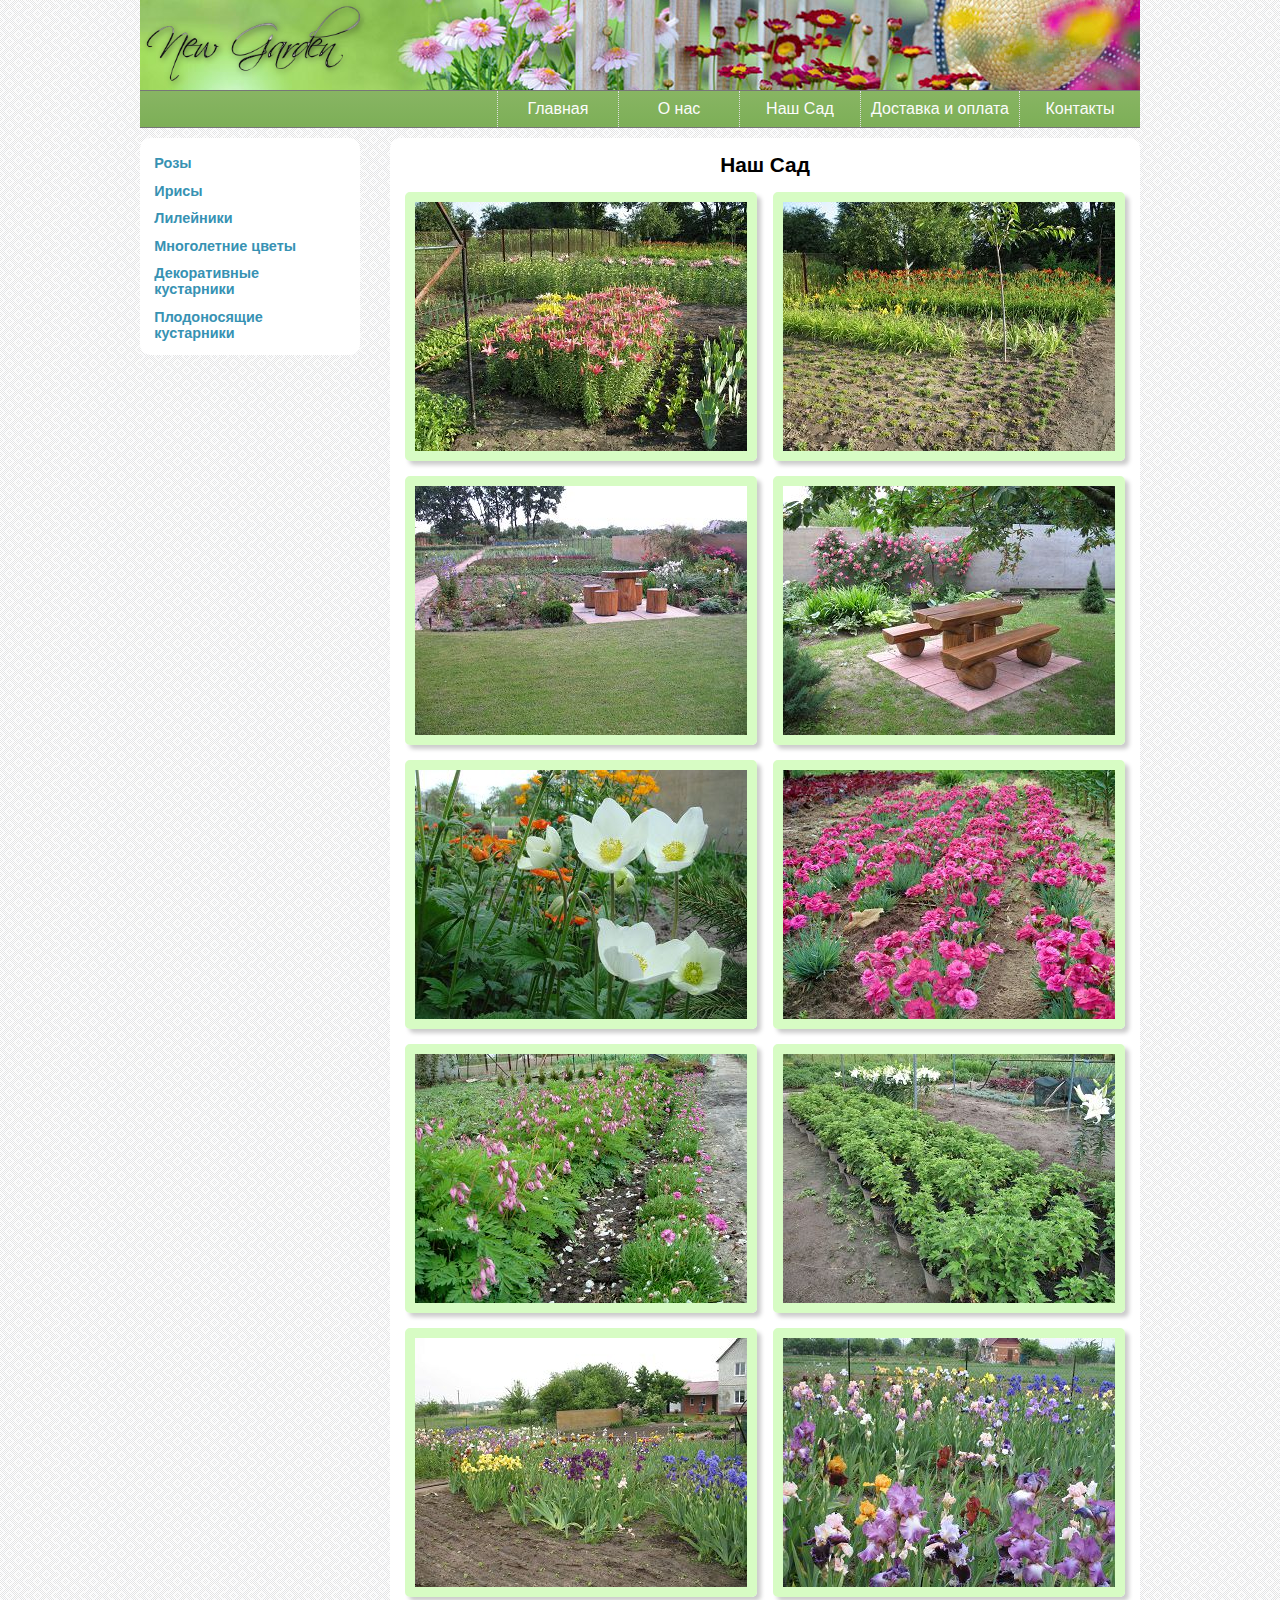
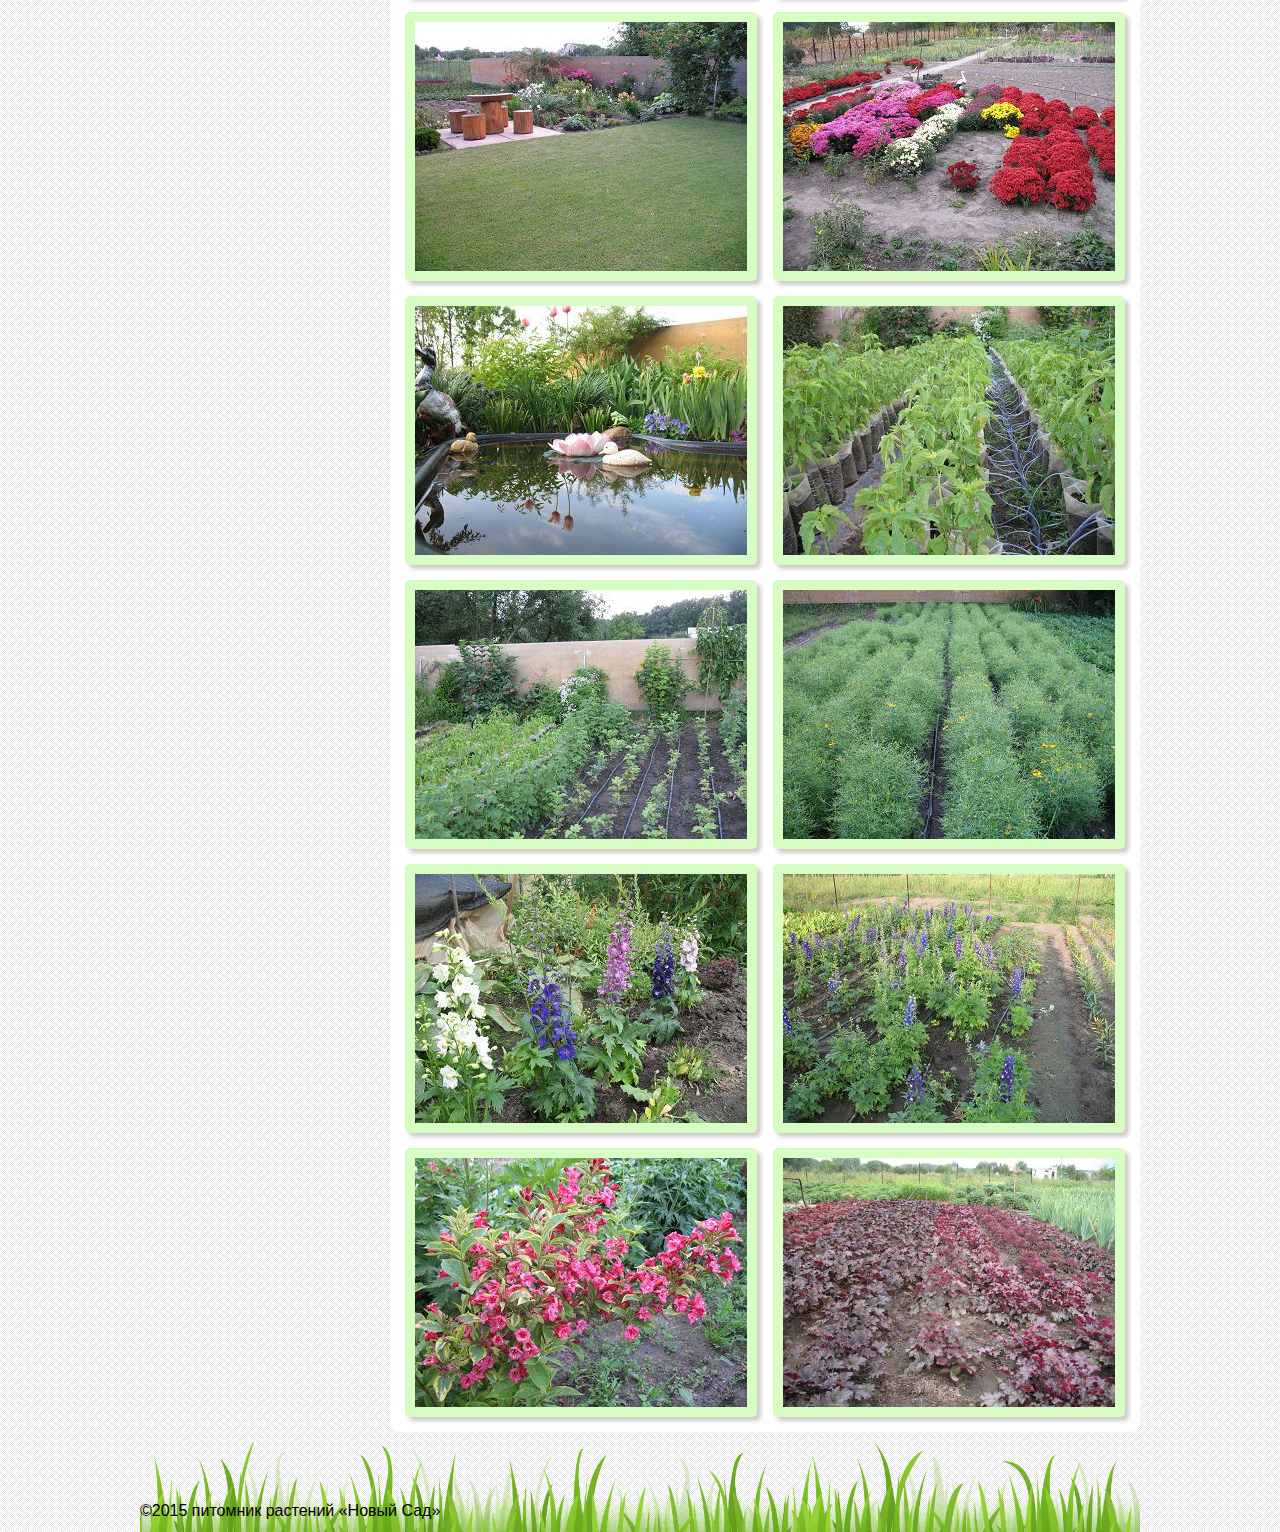
<file: our_garden.html>
<!doctype html>
<html lang="en">
<head>
	<title>New Garden</title>
	<link rel="stylesheet" href="reset.css" type="text/css" />
	<link rel="stylesheet" href="style.css" type="text/css" />
	<meta http-equiv="content-type" content="text/html; charset=utf-8"/>
	<meta http-equiv="Cache-Control" content="max-age=3600, must-revalidate"/>
	<meta name="author" content="Sergey Viskushenko" />
	<meta name="generator" content="notepad++" />
	<meta name="keywords" content="Продажа многолетних цветов для сада" />
	<meta name="description" content="Каталог многолетних цветов для сада" />
</head>
<body>
<div id="wrapper">
	<div id="header" class="group">
		<div id="logo">
			<a href="index.html"><img src="images/logo.png" alt="logo"></a>
		</div>
		<div id="top-menu">
			<ul>
				<li><a href="/contacts.html">Контакты</a></li>
				<li><a href="/buy_info.html">Доставка и оплата</a></li>
				<li><a href="/our_garden.html">Наш Сад</a></li>
				<li><a href="/about.html">О нас</a></li>
				<li><a href="/index.html">Главная</a></li>
			</ul>
		</div>
	</div> <!-- header-end -->

	
	<div id="section" class="group"><div id="side-menu">
		 <ul>
			<li><a href="cat_roses.html">Розы</a></li>
			<li><a href="cat_iris.html">Ирисы</a></li>
			<li><a href="cat_lileyniki.html">Лилейники</a></li>	
			<li><a href="cat_flowers.html">Многолетние цветы</a></li>
			<li><a href="cat_ornamental_shrubs.html">Декоративные кустарники</a></li>
			<li><a href="cat_fruiting_shrubs.html">Плодоносящие кустарники</a></li>
		 </ul>
		</div>
		
		<div id="content">
			<h1>Наш Сад</h1>
			<div id="cat">
				<div class="overview group"><img src="photos\our_garden\our_garden_03.jpg" alt="our_garden_03"></div>
				<div class="overview group"><img src="photos\our_garden\our_garden_04.jpg" alt="our_garden_04"></div>
				<div class="overview group"><img src="photos\our_garden\our_garden_06.jpg" alt="our_garden_06"></div>
				<div class="overview group"><img src="photos\our_garden\our_garden_07.jpg" alt="our_garden_07"></div>
				<div class="overview group"><img src="photos\our_garden\our_garden_08.jpg" alt="our_garden_08"></div>
				<div class="overview group"><img src="photos\our_garden\our_garden_09.jpg" alt="our_garden_09"></div>
				<div class="overview group"><img src="photos\our_garden\our_garden_10.jpg" alt="our_garden_10"></div>
				<div class="overview group"><img src="photos\our_garden\our_garden_11.jpg" alt="our_garden_11"></div>
				<div class="overview group"><img src="photos\our_garden\our_garden_13.jpg" alt="our_garden_13"></div>				
				<div class="overview group"><img src="photos\our_garden\our_garden_16.jpg" alt="our_garden_16"></div>
				<div class="overview group"><img src="photos\our_garden\our_garden_17.jpg" alt="our_garden_17"></div>
				<div class="overview group"><img src="photos\our_garden\our_garden_18.jpg" alt="our_garden_18"></div>
				<div class="overview group"><img src="photos\our_garden\our_garden_20.jpg" alt="our_garden_20"></div>
				<div class="overview group"><img src="photos\our_garden\our_garden_22.jpg" alt="our_garden_22"></div>
				<div class="overview group"><img src="photos\our_garden\our_garden_23.jpg" alt="our_garden_23"></div>
				<div class="overview group"><img src="photos\our_garden\our_garden_24.jpg" alt="our_garden_24"></div>
				<div class="overview group"><img src="photos\our_garden\our_garden_26.jpg" alt="our_garden_26"></div>
				<div class="overview group"><img src="photos\our_garden\our_garden_27.jpg" alt="our_garden_27"></div>
				<div class="overview group"><img src="photos\our_garden\our_garden_28.jpg" alt="our_garden_28"></div>
				<div class="overview group"><img src="photos\our_garden\our_garden_29.jpg" alt="our_garden_28"></div>
			</div>
		</div>
	</div>	<!-- main-end -->
	
		
<div id="hfooter"></div>		
</div> <!-- wrapper-end -->

<div id="footer">
		<p class="copy">&copy;2015 питомник растений «Новый Сад»</p>
</div>		
</body>
</html>
</file>
<file: style.css>
body{
 background-color: #F3F2E8;
 background: url(images/back_pattern.png);
 font: 1em Arial,sans-serif;
}
.group:after{
 content: "";
 display: table;
 clear: both;
}
#footer, #wrapper{
 margin: 0 auto;
 width: 1000px;
 /*border: 1px solid #000;*/
}
h1{
 font-weight: bold;
 font-size: 130%;
 text-align: center;
}

#logo{
 background: url(images/header3.jpg) no-repeat;
 height: 90px;
}
#logo img{
 height: 90px;
}

#content{
 width: 720px;
 float: right;
 margin-left: 30px;
 background-color: #fff;
 padding: 15px;
 -webkit-border-radius: 10px;
 -moz-border-radius: 10px;
 border-radius: 10px;
}
/* footer */
html, body{
height: 100%;
}
#wrapper{
 min-height: 100%;
}
#hfooter{
 height: 100px;
}
#footer{
 margin-top: -90px;
 height: 90px;
 background: url(images/footer.png) no-repeat;
 overflow: visible;
 -webkit-background-size: cover;
 background-size: cover;
}

#footer>p.copy{
 padding-top: 60px;
}

#section{
 margin-top: 10px;
}
/*TOP MENU START*/
/* #top-menu ul li{
 display: inline;
} */
#top-menu ul{
 float: right;
 width: 100%;
 border-top: 1px solid #777;
 border-bottom: 1px solid #777;
 background: #88b563; /* Old browsers */
 background: -moz-linear-gradient(top,  #88b563 0%, #7daf57 100%); /* FF3.6+ */
 background: -webkit-gradient(linear, left top, left bottom, color-stop(0%,#88b563), color-stop(100%,#7daf57)); /* Chrome,Safari4+ */
 background: -webkit-linear-gradient(top,  #88b563 0%,#7daf57 100%); /* Chrome10+,Safari5.1+ */
 background: -o-linear-gradient(top,  #88b563 0%,#7daf57 100%); /* Opera 11.10+ */
 background: -ms-linear-gradient(top,  #88b563 0%,#7daf57 100%); /* IE10+ */
 background: linear-gradient(to bottom,  #88b563 0%,#7daf57 100%); /* W3C */
 filter: progid:DXImageTransform.Microsoft.gradient( startColorstr='#88b563', endColorstr='#7daf57',GradientType=0 ); /* IE6-9 */
}
#top-menu ul li a{
 float: right;
 padding : 9px 10px;
 text-decoration : none;
 font: 1em Arial,sans-serif;
 color: #fcfcfc;
 border-left: 1px dotted #E1E1E1;
 min-width: 100px;
 text-align: center;
 transition: background 0.5s ease-out 0.0s;
}
#top-menu ul li a:hover{
 background: #6c9848; /* Old browsers */
 
}
/*TOP MENU END*/
/*SIDE-MENU*/
#side-menu{
 padding: 10px;
 background-color: #fff;
 width: 200px;
 float: left;
 -webkit-border-radius: 10px;
 -moz-border-radius: 10px;
 border-radius: 10px;
}
#side-menu ul li a{
 font-family: 'Lucida Grande', 'Lucida Sans Unicode', 'Lucida Sans', Helvetica, Arial, sans-serif;
 font-weight: bold;
 font-size: 90%;
 text-decoration: none;
 color: rgb(55, 146, 179);
 padding: 0.5em 0.5em 0.3em 0.3em;
 display: block;
 -webkit-border-radius: 10px;
 -moz-border-radius: 10px;
 border-radius: 10px;
 transition: background 0.5s ease-out 0.0s;
}
#side-menu ul li a:hover{
 background-color: #e1f9cc;
 -webkit-border-radius: 10px;
 -moz-border-radius: 10px;
 border-radius: 10px;
}

/* HOME PAGE START*/
/* slideshow start*/
#slideshow img{
margin-left: 10px;
 width: 300px;
 border: 10px solid #d7fcc4;
 -webkit-border-radius: 10px;
 -moz-border-radius: 10px;
 border-radius: 10px;
}
#slideshow{
 margin-top: 10px;
 font-size: 0;
}
/* slideshow end*/

#greeting p{
 line-height: 1.5;
 text-indent: 2em;
}
/* HOME PAGE END */

/* CONTACT PAGE START */

#content address{
 width: 320px;
 float: left;
}
/* CONTACT PAGE END */

/* CATALOG OVERVIEW START */
.overview h4{
 font-style: italic;
 font-weight: bold;
 font-family: Georgia, serif;
 position: absolute;
 bottom: 0;
 left: 0;
 padding: 5px;
 color: #ccc;
 background: #333;
 background: rgba(0,0,0,.7);
 width: 322px;
}
.overview img{
 display: block;
 width: 100%;
}

.overview{
 width: 332px;
 position: relative;
 float: left;
 margin-top: 15px;
 border: 10px solid #D7FCC4;
 -webkit-border-radius: 5px;
 -moz-border-radius: 5px;
 border-radius: 5px;
 -webkit-box-shadow: 4px 4px 4px 0px rgba(204,204,204,1);
 -moz-box-shadow: 4px 4px 4px 0px rgba(204,204,204,1);
 box-shadow: 4px 4px 4px 0px rgba(204,204,204,1);

}

.overview:nth-child(2n+1){
	margin-right: 16px;
}


/* .overview .description_ov{
 width: 397px;
 float: left;
} */
/* CATALOG OVERVIEW START END */
</file>
